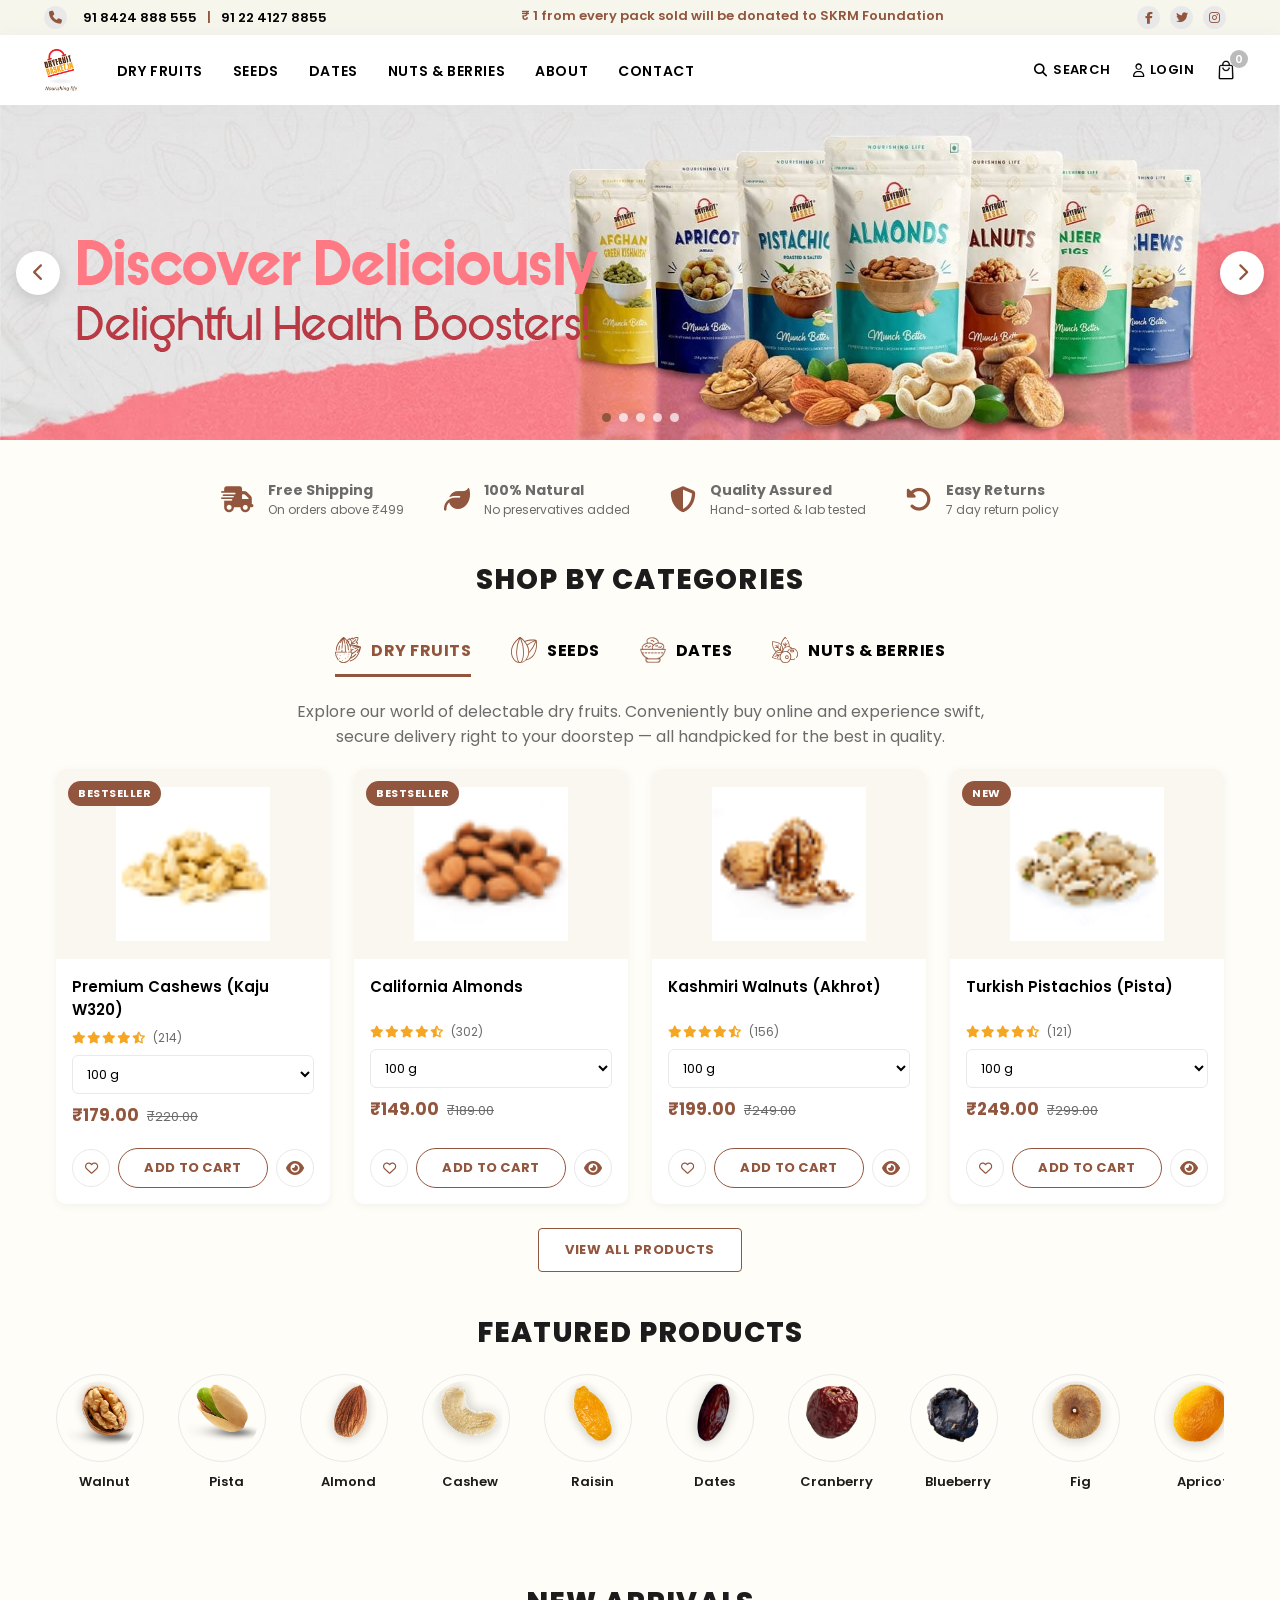
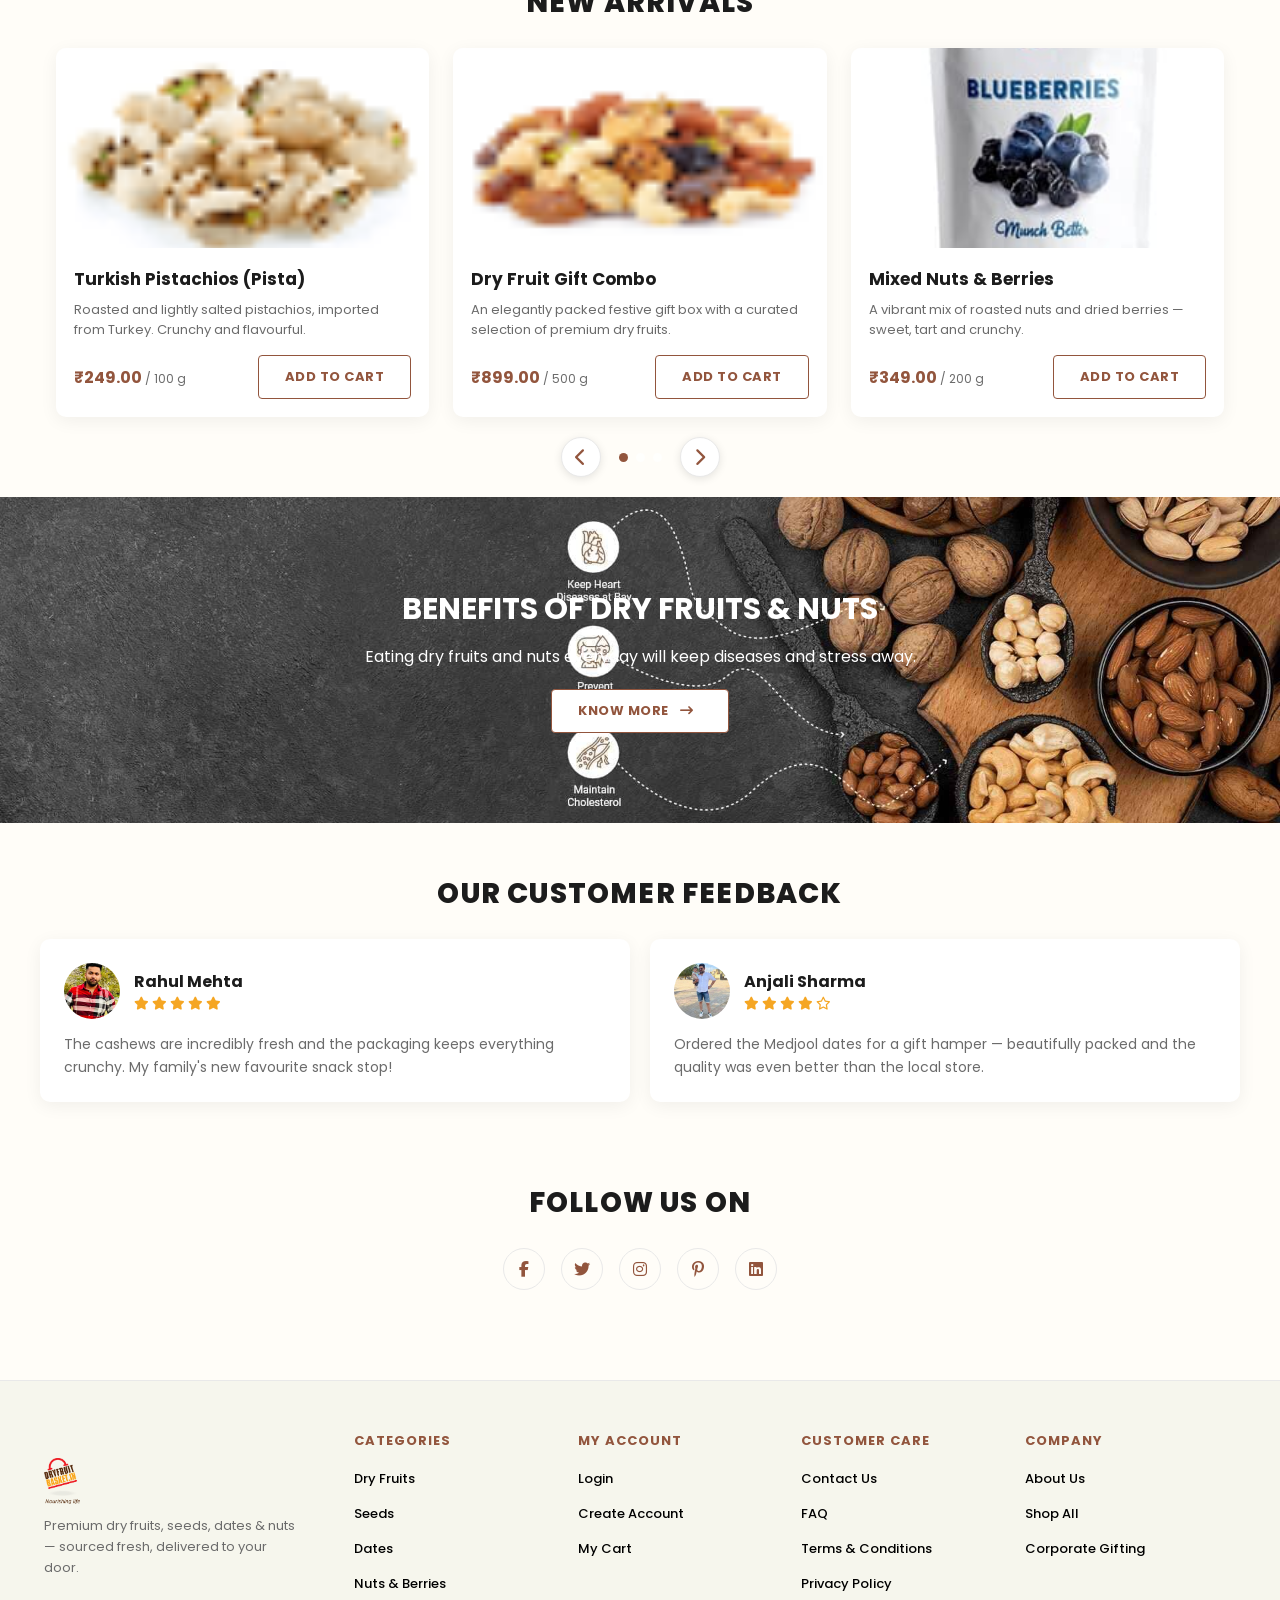
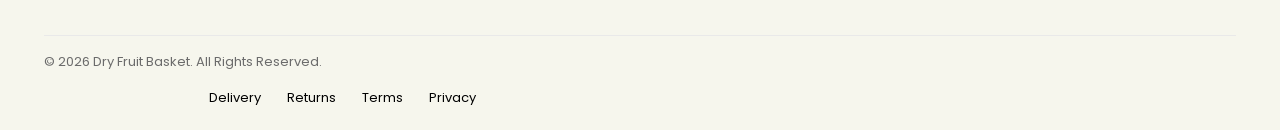
<file: dry-fruit-basket/index.html>
<!DOCTYPE html>
<html lang="en">

<head>
    <meta charset="UTF-8">
    <meta name="viewport" content="width=device-width, initial-scale=1.0">
    <title>Dry Fruit Basket | Premium Dry Fruits, Seeds, Dates &amp; Nuts Online</title>
    <meta name="description" content="Shop premium quality cashews, almonds, walnuts, dates, seeds and nuts online. Handpicked, fresh and delivered to your doorstep.">

    <link rel="preconnect" href="https://fonts.googleapis.com">
    <link rel="preconnect" href="https://fonts.gstatic.com">
    <link href="https://fonts.googleapis.com/css2?family=Poppins:ital,wght@0,300;0,400;0,500;0,600;0,700;0,800;1,400&display=swap" rel="stylesheet">
    <link rel="stylesheet" href="assets/css/grid.css">
    <link rel="stylesheet" href="https://cdnjs.cloudflare.com/ajax/libs/font-awesome/6.5.1/css/all.min.css">

    <link rel="stylesheet" href="assets/css/base.css">
    <link rel="stylesheet" href="assets/css/shop.css">
    <link rel="icon" type="image/svg+xml" href="assets/img/dry-fruits-logo.svg">
</head>

<body>
    <script>window.ROOT = "";</script>

    <header id="site-header"></header>

    <!-- Hero Banner -->
    <section>
        <div class="hero-carousel carousel-shell" data-carousel data-autoplay="true" data-interval="6000">
            <div class="carousel-slides">
                <div class="carousel-slide">
                    <img src="assets/img/slider1.jpg" alt="Premium dry fruits banner">
                    <div class="hero-caption"><img src="assets/img/banner-caption1.png" alt=""></div>
                </div>
                <div class="carousel-slide">
                    <img src="assets/img/slider2.jpg" alt="Fresh dates banner">
                    <div class="hero-caption"><img src="assets/img/banner-caption2.png" alt=""></div>
                </div>
                <div class="carousel-slide">
                    <img src="assets/img/slider3.jpg" alt="Seeds and nuts banner">
                    <div class="hero-caption"><img src="assets/img/banner-caption3.png" alt=""></div>
                </div>
                <div class="carousel-slide">
                    <img src="assets/img/slider4.jpg" alt="Nuts and berries banner">
                    <div class="hero-caption"><img src="assets/img/banner-caption4.png" alt=""></div>
                </div>
                <div class="carousel-slide">
                    <img src="assets/img/slider5.jpg" alt="Gift hampers banner">
                    <div class="hero-caption"><img src="assets/img/banner-caption5.png" alt=""></div>
                </div>
            </div>
            <button type="button" class="carousel-prev" aria-label="Previous slide"><i class="fa-solid fa-chevron-left"></i></button>
            <button type="button" class="carousel-next" aria-label="Next slide"><i class="fa-solid fa-chevron-right"></i></button>
            <div class="carousel-dots"></div>
        </div>
    </section>

    <!-- Trust badges -->
    <section class="container">
        <div class="trust-badges">
            <div class="trust-badge"><i class="fa-solid fa-truck-fast"></i><span><strong>Free Shipping</strong><span>On orders above ₹499</span></span></div>
            <div class="trust-badge"><i class="fa-solid fa-leaf"></i><span><strong>100% Natural</strong><span>No preservatives added</span></span></div>
            <div class="trust-badge"><i class="fa-solid fa-shield-halved"></i><span><strong>Quality Assured</strong><span>Hand-sorted &amp; lab tested</span></span></div>
            <div class="trust-badge"><i class="fa-solid fa-rotate-left"></i><span><strong>Easy Returns</strong><span>7 day return policy</span></span></div>
        </div>
    </section>

    <!-- Shop By Categories -->
    <section class="container" data-tabs>
        <div class="section-title"><h2>Shop By Categories</h2></div>
        <nav class="category-tabs-nav">
            <button type="button" data-tab="dry-fruits" class="active"><img src="assets/img/s1.svg" alt="">Dry Fruits</button>
            <button type="button" data-tab="seeds"><img src="assets/img/s2.svg" alt="">Seeds</button>
            <button type="button" data-tab="dates"><img src="assets/img/s3.svg" alt="">Dates</button>
            <button type="button" data-tab="nuts-berries"><img src="assets/img/s4.svg" alt="">Nuts &amp; Berries</button>
        </nav>

        <div data-tab-panel="dry-fruits" class="active">
            <p class="tab-intro">Explore our world of delectable dry fruits. Conveniently buy online and experience swift, secure delivery right to your doorstep — all handpicked for the best in quality.</p>
            <div class="product-grid js-product-grid"></div>
        </div>
        <div data-tab-panel="seeds">
            <p class="tab-intro">Nutrient-dense seeds to power up your smoothies, salads and everyday cooking.</p>
            <div class="product-grid js-product-grid"></div>
        </div>
        <div data-tab-panel="dates">
            <p class="tab-intro">Naturally sweet, farm-fresh dates sourced from Iran, Saudi Arabia and Madinah.</p>
            <div class="product-grid js-product-grid"></div>
        </div>
        <div data-tab-panel="nuts-berries">
            <p class="tab-intro">A colourful mix of roasted nuts and tangy dried berries for guilt-free snacking.</p>
            <div class="product-grid js-product-grid"></div>
        </div>

        <div class="text-center mt-4 mb-5">
            <a href="pages/shop.html" class="theme-btn">View All Products</a>
        </div>
    </section>

    <!-- Featured strip -->
    <section class="container">
        <div class="section-title"><h2>Featured Products</h2></div>
        <div class="featured-strip js-featured-strip"></div>
    </section>

    <!-- New Arrivals -->
    <section class="container mt-5">
        <div class="section-title"><h2>New Arrivals</h2></div>
        <div class="carousel-shell mt-4" data-carousel data-autoplay="true" data-interval="7000">
            <div class="carousel-slides js-new-arrivals-track"></div>
            <div class="carousel-controls">
                <button type="button" class="carousel-prev" aria-label="Previous"><i class="fa-solid fa-chevron-left"></i></button>
                <div class="carousel-dots"></div>
                <button type="button" class="carousel-next" aria-label="Next"><i class="fa-solid fa-chevron-right"></i></button>
            </div>
        </div>
    </section>

    <!-- Benefits banner -->
    <section class="bg-scroll">
        <div class="container">
            <div class="benefits-details">
                <h3>Benefits Of Dry Fruits &amp; Nuts</h3>
                <p>Eating dry fruits and nuts everyday will keep diseases and stress away.</p>
                <a href="pages/about.html" class="theme-btn btn-bg">Know More <i class="fa-solid fa-arrow-right-long px-2"></i></a>
            </div>
        </div>
    </section>

    <!-- Reviews -->
    <section class="review-section container">
        <div class="section-title"><h2>Our Customer Feedback</h2></div>
        <div class="review-grid mt-4">
            <div class="customer-bio">
                <div class="bio-inner">
                    <div class="customer-avtar"><img src="assets/img/user1.webp" alt="Rahul"></div>
                    <div class="customer-rating">
                        <span class="customer-name">Rahul Mehta</span>
                        <ul class="rating-ul d-flex"><li><i class="fa-solid fa-star"></i></li><li><i class="fa-solid fa-star"></i></li><li><i class="fa-solid fa-star"></i></li><li><i class="fa-solid fa-star"></i></li><li><i class="fa-solid fa-star"></i></li></ul>
                    </div>
                </div>
                <p class="customer-thought">The cashews are incredibly fresh and the packaging keeps everything crunchy. My family's new favourite snack stop!</p>
            </div>
            <div class="customer-bio">
                <div class="bio-inner">
                    <div class="customer-avtar"><img src="assets/img/user2.jpg" alt="Anjali"></div>
                    <div class="customer-rating">
                        <span class="customer-name">Anjali Sharma</span>
                        <ul class="rating-ul d-flex"><li><i class="fa-solid fa-star"></i></li><li><i class="fa-solid fa-star"></i></li><li><i class="fa-solid fa-star"></i></li><li><i class="fa-solid fa-star"></i></li><li><i class="fa-regular fa-star"></i></li></ul>
                    </div>
                </div>
                <p class="customer-thought">Ordered the Medjool dates for a gift hamper — beautifully packed and the quality was even better than the local store.</p>
            </div>
        </div>
    </section>

    <!-- Follow us -->
    <section class="follow-us-top container">
        <div class="section-title"><h2>Follow Us On</h2></div>
        <div class="follow-onSocial mt-4">
            <ul>
                <li title="Facebook"><a href="#"><i class="fab fa-facebook-f"></i></a></li>
                <li title="Twitter"><a href="#"><i class="fab fa-twitter"></i></a></li>
                <li title="Instagram"><a href="#"><i class="fab fa-instagram"></i></a></li>
                <li title="Pinterest"><a href="#"><i class="fa-brands fa-pinterest-p"></i></a></li>
                <li title="LinkedIn"><a href="#"><i class="fa-brands fa-linkedin"></i></a></li>
            </ul>
        </div>
    </section>

    <footer id="site-footer"></footer>

    <script src="assets/js/data/products.js"></script>
    <script src="assets/js/utils.js"></script>
    <script src="assets/js/cart.js"></script>
    <script src="assets/js/auth.js"></script>
    <script src="assets/js/search.js"></script>
    <script src="assets/js/carousel.js"></script>
    <script src="assets/js/product-card.js"></script>
    <script src="assets/js/components.js"></script>
    <script src="assets/js/main.js"></script>
    <script src="assets/js/pages/home.js"></script>
</body>

</html>
</file>
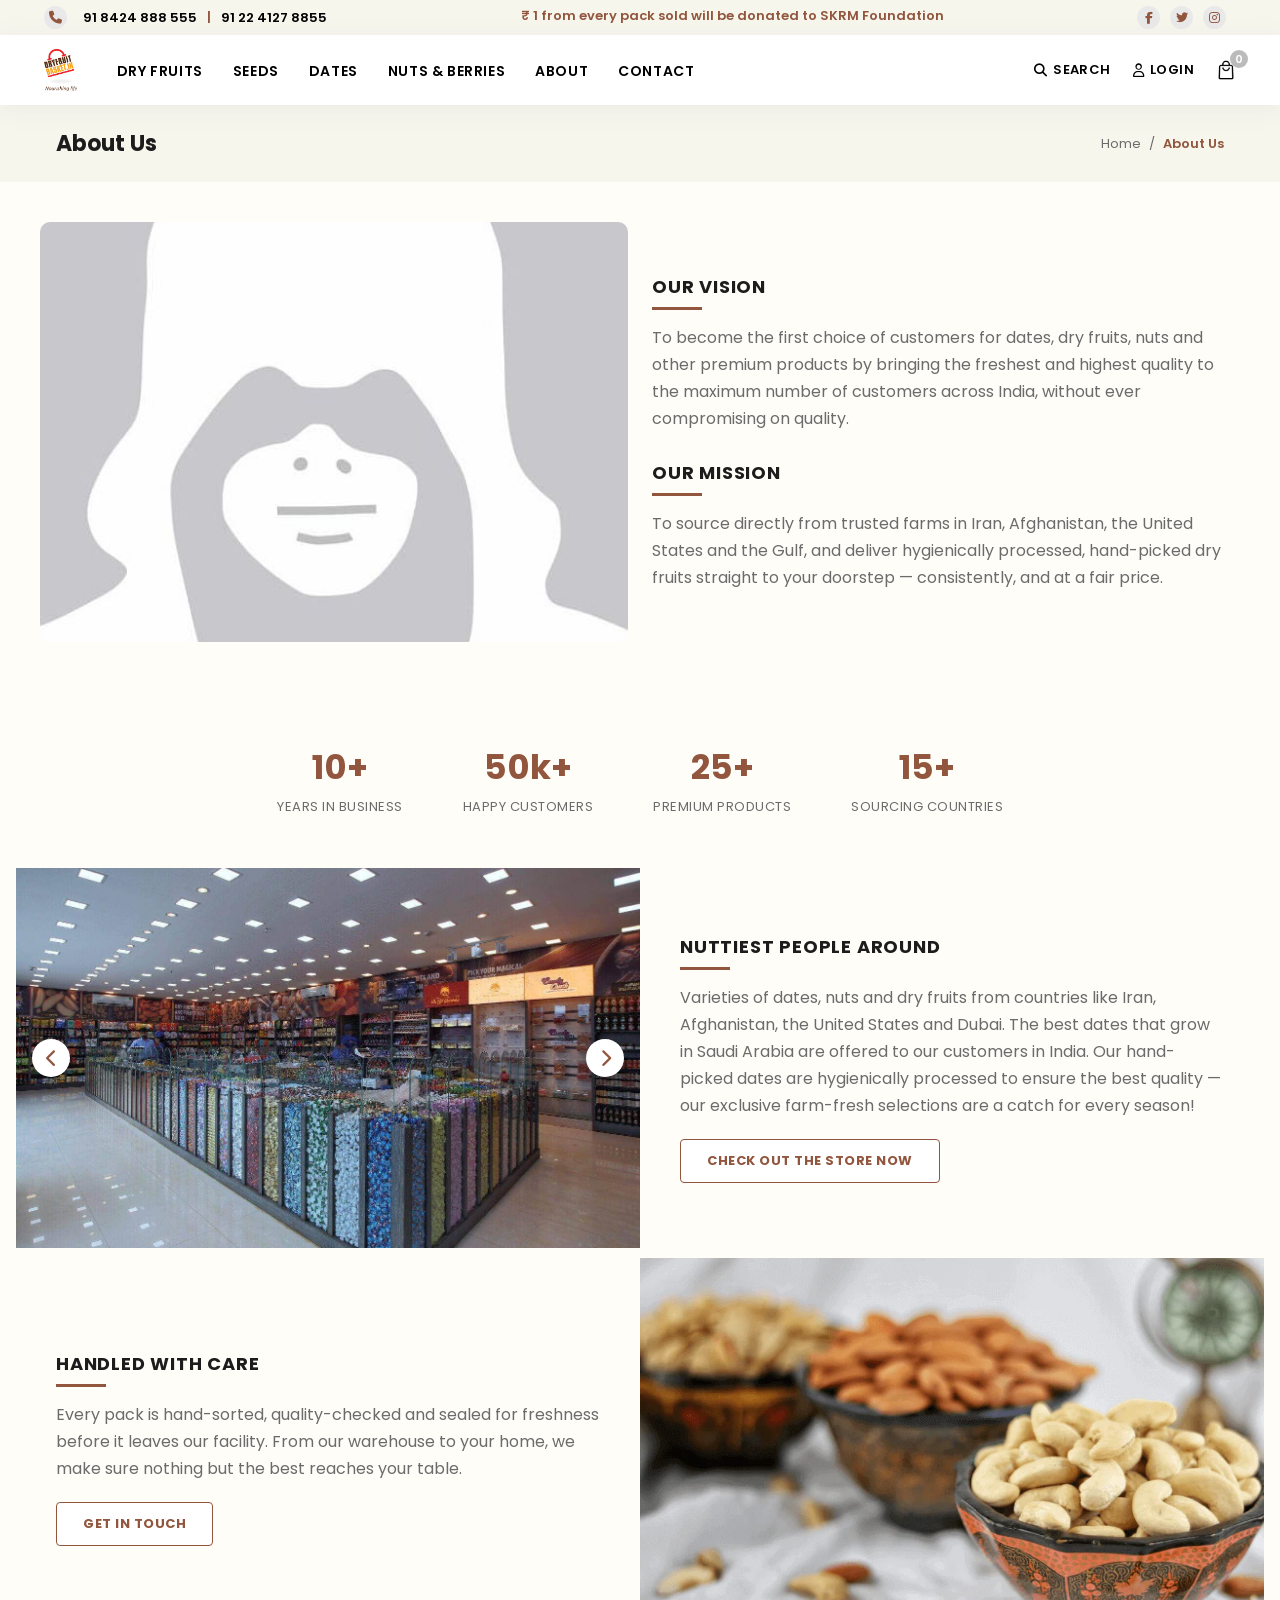
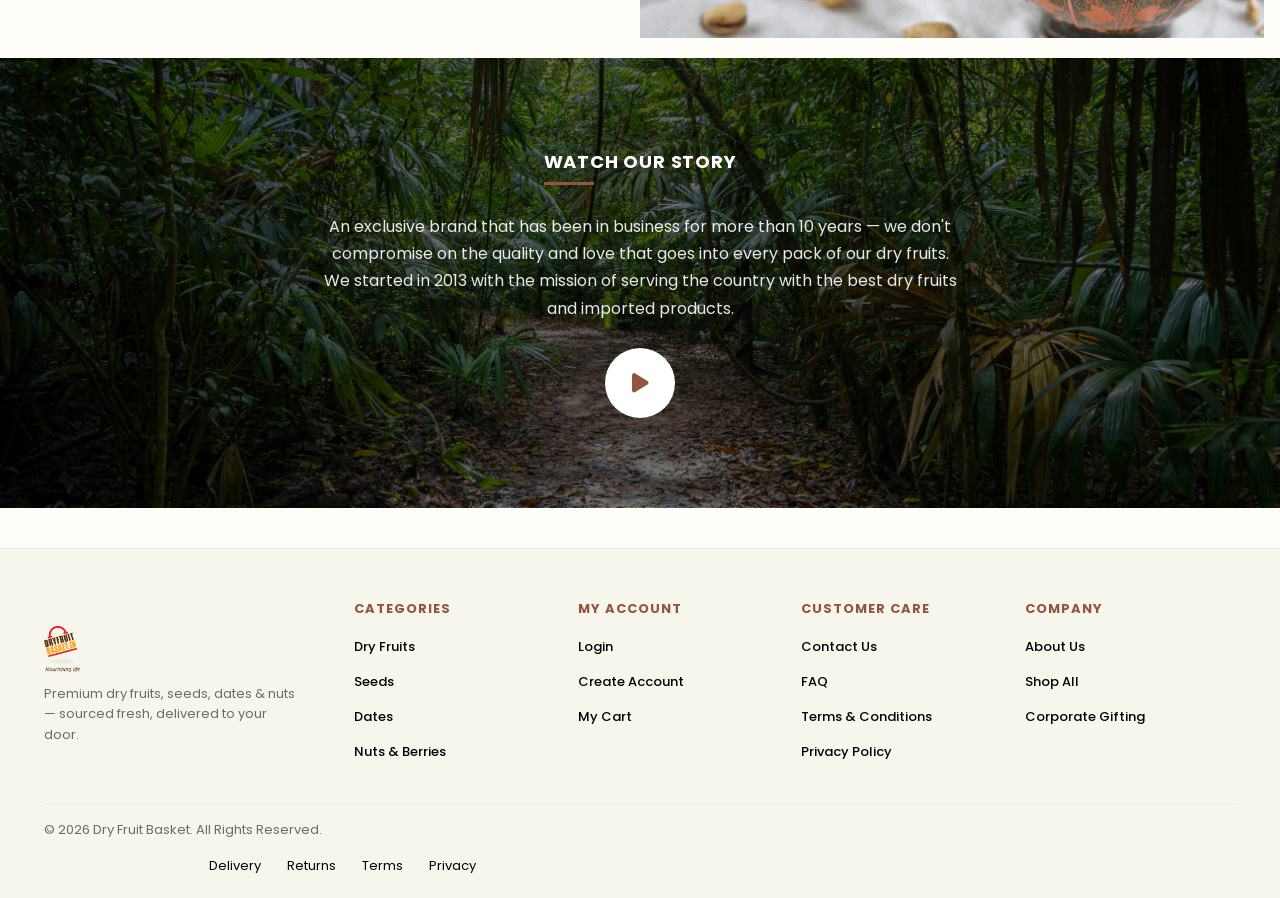
<file: dry-fruit-basket/pages/about.html>
<!DOCTYPE html>
<html lang="en">

<head>
    <meta charset="UTF-8">
    <meta name="viewport" content="width=device-width, initial-scale=1.0">
    <title>About Us | Dry Fruit Basket</title>

    <link rel="preconnect" href="https://fonts.googleapis.com">
    <link rel="preconnect" href="https://fonts.gstatic.com">
    <link href="https://fonts.googleapis.com/css2?family=Poppins:ital,wght@0,300;0,400;0,500;0,600;0,700;0,800;1,400&display=swap" rel="stylesheet">
    <link rel="stylesheet" href="../assets/css/grid.css">
    <link rel="stylesheet" href="https://cdnjs.cloudflare.com/ajax/libs/font-awesome/6.5.1/css/all.min.css">

    <link rel="stylesheet" href="../assets/css/base.css">
    <link rel="stylesheet" href="../assets/css/about.css">
    <link rel="icon" type="image/svg+xml" href="../assets/img/dry-fruits-logo.svg">
</head>

<body>
    <script>window.ROOT = "../";</script>

    <header id="site-header"></header>

    <section class="breadcrumb-section">
        <div class="container d-flex align-items-center justify-content-between flex-wrap">
            <div class="breadcrumb-title"><h1>About Us</h1></div>
            <ul class="breadcrumb">
                <li><a href="../index.html">Home</a></li>
                <li class="active">About Us</li>
            </ul>
        </div>
    </section>

    <section class="profile-section container">
        <div class="row align-items-center">
            <div class="col-lg-6 col-md-12 profile-dp">
                <img src="../assets/img/dp.jpeg" alt="Our founder">
            </div>
            <div class="col-lg-6 col-md-12">
                <div class="profile-bio">
                    <div>
                        <h4 class="title-underline">Our Vision</h4>
                        <p>To become the first choice of customers for dates, dry fruits, nuts and other premium
                            products by bringing the freshest and highest quality to the maximum number of
                            customers across India, without ever compromising on quality.</p>
                    </div>
                    <div>
                        <h4 class="title-underline">Our Mission</h4>
                        <p>To source directly from trusted farms in Iran, Afghanistan, the United States and the
                            Gulf, and deliver hygienically processed, hand-picked dry fruits straight to your
                            doorstep — consistently, and at a fair price.</p>
                    </div>
                </div>
            </div>
        </div>
    </section>

    <section class="container">
        <div class="stats-row">
            <div><strong>10+</strong><span>Years in business</span></div>
            <div><strong>50k+</strong><span>Happy customers</span></div>
            <div><strong>25+</strong><span>Premium products</span></div>
            <div><strong>15+</strong><span>Sourcing countries</span></div>
        </div>
    </section>

    <section>
        <div class="container-fluid">
            <div class="about-profile-row">
                <div class="about-profile-media carousel-shell" data-carousel data-autoplay="true" data-interval="4500">
                    <div class="carousel-slides">
                        <img src="../assets/img/about-top-1.jpg" alt="">
                        <img src="../assets/img/about-top-2.jpg" alt="">
                        <img src="../assets/img/about-top-3.jpg" alt="">
                        <img src="../assets/img/about-top-4.jpg" alt="">
                        <img src="../assets/img/about-top-5.jpg" alt="">
                    </div>
                    <button type="button" class="carousel-prev" aria-label="Previous"><i class="fa-solid fa-chevron-left"></i></button>
                    <button type="button" class="carousel-next" aria-label="Next"><i class="fa-solid fa-chevron-right"></i></button>
                </div>
                <div class="profile-content">
                    <h4 class="title-underline">Nuttiest People Around</h4>
                    <p>Varieties of dates, nuts and dry fruits from countries like Iran, Afghanistan, the United
                        States and Dubai. The best dates that grow in Saudi Arabia are offered to our customers in
                        India. Our hand-picked dates are hygienically processed to ensure the best quality — our
                        exclusive farm-fresh selections are a catch for every season!</p>
                    <a href="shop.html" class="theme-btn">Check Out The Store Now</a>
                </div>
            </div>

            <div class="about-profile-row reverse">
                <div class="about-profile-media">
                    <img src="../assets/img/about-bottom.webp" alt="Our packing facility">
                </div>
                <div class="profile-content">
                    <h4 class="title-underline">Handled With Care</h4>
                    <p>Every pack is hand-sorted, quality-checked and sealed for freshness before it leaves our
                        facility. From our warehouse to your home, we make sure nothing but the best reaches your
                        table.</p>
                    <a href="contact.html" class="theme-btn">Get In Touch</a>
                </div>
            </div>
        </div>
    </section>

    <section>
        <div class="video-section">
            <div class="video-content">
                <h4 class="title-underline">Watch Our Story</h4>
                <p>An exclusive brand that has been in business for more than 10 years — we don't compromise on
                    the quality and love that goes into every pack of our dry fruits. We started in 2013 with the
                    mission of serving the country with the best dry fruits and imported products.</p>
                <div class="play-icon"><i class="fa fa-play"></i></div>
            </div>
        </div>
    </section>

    <footer id="site-footer"></footer>

    <script src="../assets/js/data/products.js"></script>
    <script src="../assets/js/utils.js"></script>
    <script src="../assets/js/cart.js"></script>
    <script src="../assets/js/auth.js"></script>
    <script src="../assets/js/search.js"></script>
    <script src="../assets/js/carousel.js"></script>
    <script src="../assets/js/product-card.js"></script>
    <script src="../assets/js/components.js"></script>
    <script src="../assets/js/main.js"></script>
</body>

</html>
</file>
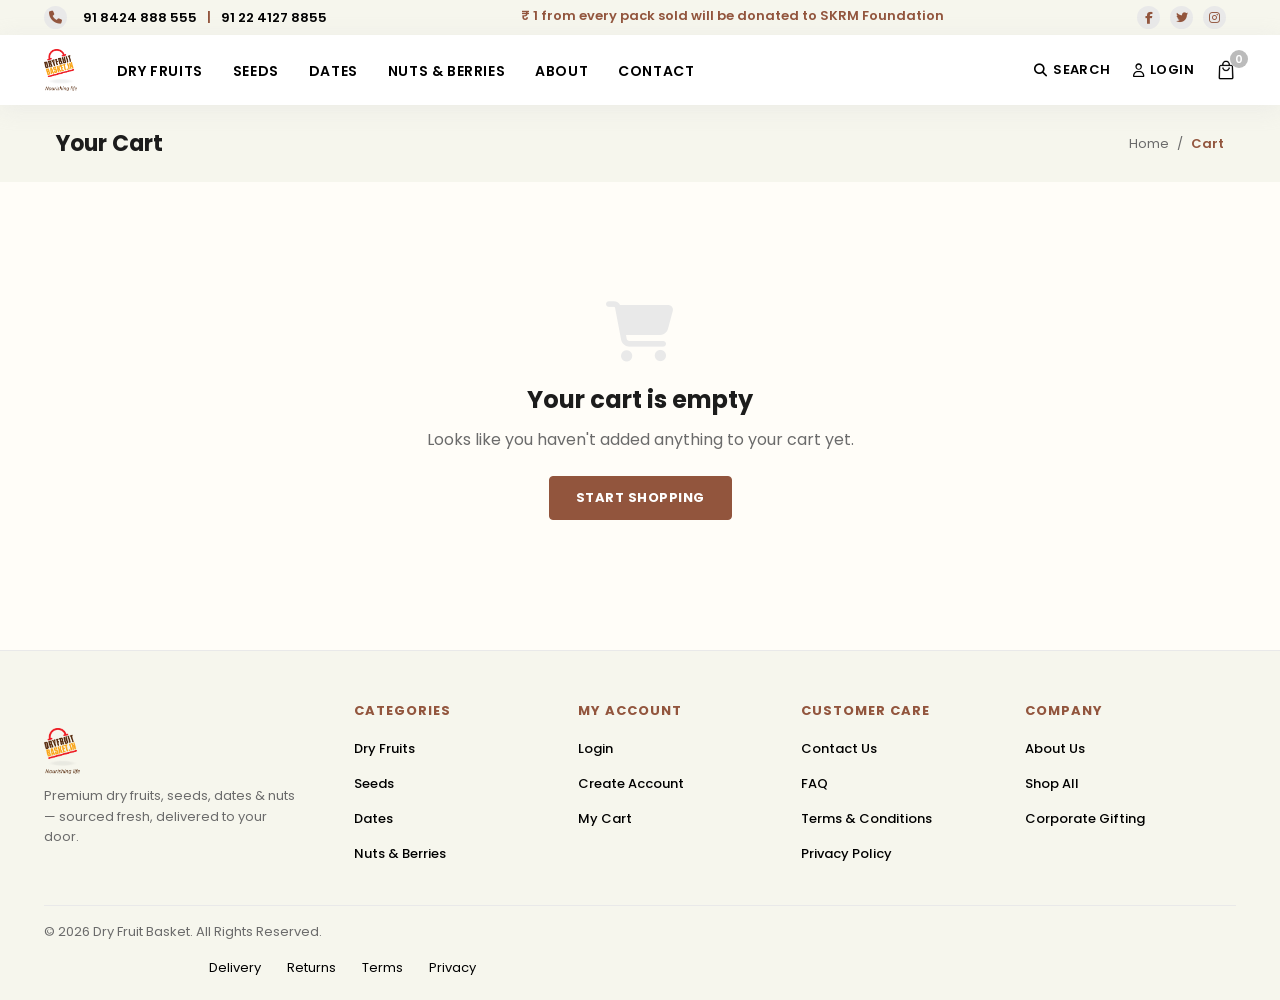
<file: dry-fruit-basket/pages/cart.html>
<!DOCTYPE html>
<html lang="en">

<head>
    <meta charset="UTF-8">
    <meta name="viewport" content="width=device-width, initial-scale=1.0">
    <title>Your Cart | Dry Fruit Basket</title>

    <link rel="preconnect" href="https://fonts.googleapis.com">
    <link rel="preconnect" href="https://fonts.gstatic.com">
    <link href="https://fonts.googleapis.com/css2?family=Poppins:ital,wght@0,300;0,400;0,500;0,600;0,700;0,800;1,400&display=swap" rel="stylesheet">
    <link rel="stylesheet" href="../assets/css/grid.css">
    <link rel="stylesheet" href="https://cdnjs.cloudflare.com/ajax/libs/font-awesome/6.5.1/css/all.min.css">

    <link rel="stylesheet" href="../assets/css/base.css">
    <link rel="stylesheet" href="../assets/css/cart.css">
    <link rel="icon" type="image/svg+xml" href="../assets/img/dry-fruits-logo.svg">
</head>

<body>
    <script>window.ROOT = "../";</script>

    <header id="site-header"></header>

    <section class="breadcrumb-section">
        <div class="container d-flex align-items-center justify-content-between flex-wrap">
            <div class="breadcrumb-title"><h1>Your Cart</h1></div>
            <ul class="breadcrumb">
                <li><a href="../index.html">Home</a></li>
                <li class="active">Cart</li>
            </ul>
        </div>
    </section>

    <section class="container">

        <div class="cart-empty js-cart-empty">
            <i class="fa-solid fa-cart-shopping"></i>
            <h2>Your cart is empty</h2>
            <p>Looks like you haven't added anything to your cart yet.</p>
            <a href="shop.html" class="theme-btn theme-btn-solid">Start Shopping</a>
        </div>

        <div class="cart-success js-cart-success" hidden>
            <i class="fa-solid fa-circle-check"></i>
            <h2>Order placed successfully!</h2>
            <p>Order ID: <span class="order-id js-order-id"></span></p>
            <p>Total paid: <strong class="js-order-total"></strong></p>
            <p>A confirmation has been sent to <span class="js-order-email"></span>.</p>
            <a href="shop.html" class="theme-btn theme-btn-solid">Continue Shopping</a>
        </div>

        <div class="cart-layout js-cart-content" hidden>
            <div class="cart-panel">
                <div class="cart-panel-head">
                    <h2><span class="js-cart-item-count">0</span> item(s) in your cart</h2>
                    <button type="button" class="js-clear-cart-btn">Clear Cart</button>
                </div>
                <div class="js-cart-lines"></div>
            </div>

            <div class="cart-summary">
                <h2>Order Summary</h2>
                <div class="cart-summary-row"><span>Subtotal</span><span class="js-cart-subtotal">₹0.00</span></div>
                <div class="cart-summary-row"><span>Shipping</span><span class="js-cart-shipping">FREE</span></div>
                <div class="cart-summary-row total"><span>Total</span><span class="js-cart-total">₹0.00</span></div>
                <p class="shipping-note js-shipping-note"></p>
                <button type="button" class="theme-btn theme-btn-solid js-checkout-btn">Proceed to Checkout</button>
            </div>
        </div>

    </section>

    <footer id="site-footer"></footer>

    <script src="../assets/js/data/products.js"></script>
    <script src="../assets/js/utils.js"></script>
    <script src="../assets/js/cart.js"></script>
    <script src="../assets/js/auth.js"></script>
    <script src="../assets/js/search.js"></script>
    <script src="../assets/js/carousel.js"></script>
    <script src="../assets/js/product-card.js"></script>
    <script src="../assets/js/components.js"></script>
    <script src="../assets/js/main.js"></script>
    <script src="../assets/js/pages/cart-page.js"></script>
</body>

</html>
</file>
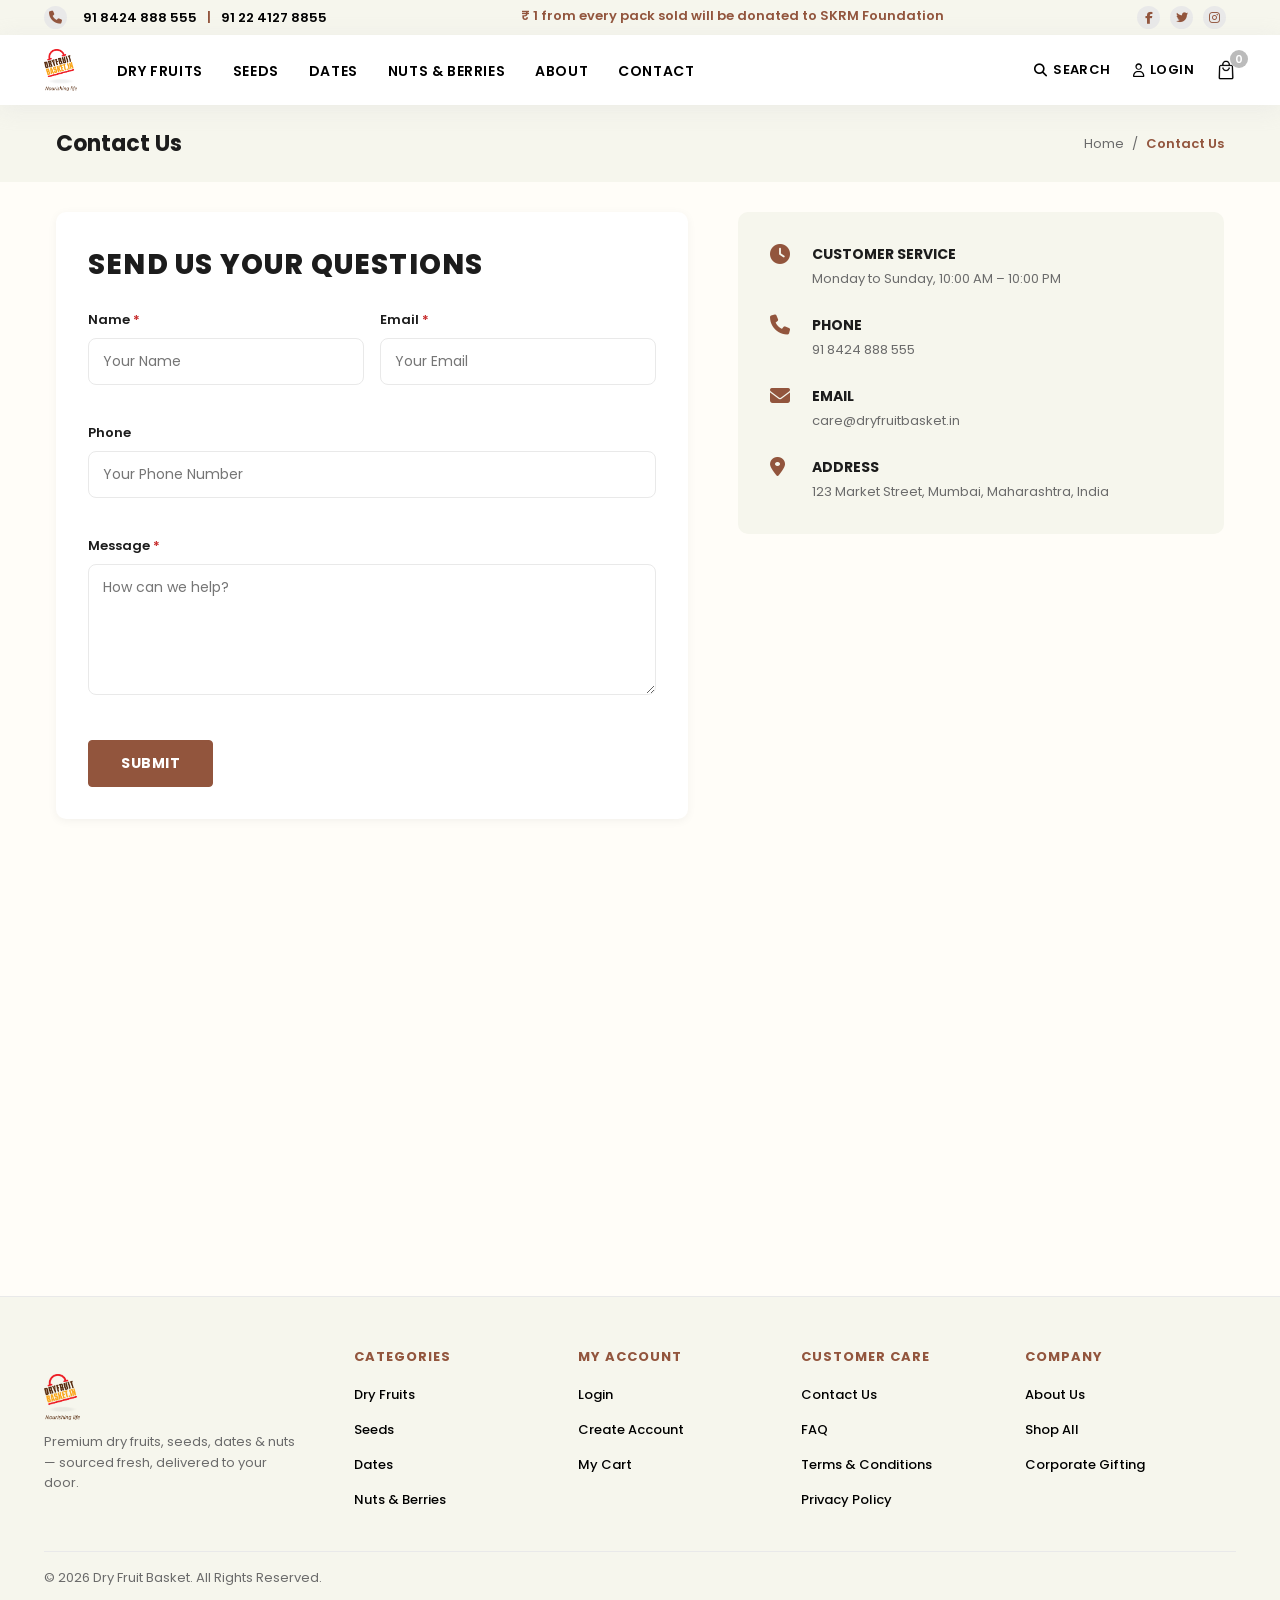
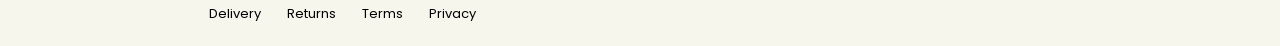
<file: dry-fruit-basket/pages/contact.html>
<!DOCTYPE html>
<html lang="en">

<head>
    <meta charset="UTF-8">
    <meta name="viewport" content="width=device-width, initial-scale=1.0">
    <title>Contact Us | Dry Fruit Basket</title>

    <link rel="preconnect" href="https://fonts.googleapis.com">
    <link rel="preconnect" href="https://fonts.gstatic.com">
    <link href="https://fonts.googleapis.com/css2?family=Poppins:ital,wght@0,300;0,400;0,500;0,600;0,700;0,800;1,400&display=swap" rel="stylesheet">
    <link rel="stylesheet" href="../assets/css/grid.css">
    <link rel="stylesheet" href="https://cdnjs.cloudflare.com/ajax/libs/font-awesome/6.5.1/css/all.min.css">

    <link rel="stylesheet" href="../assets/css/base.css">
    <link rel="stylesheet" href="../assets/css/auth.css">
    <link rel="icon" type="image/svg+xml" href="../assets/img/dry-fruits-logo.svg">
</head>

<body>
    <script>window.ROOT = "../";</script>

    <header id="site-header"></header>

    <section class="breadcrumb-section">
        <div class="container d-flex align-items-center justify-content-between flex-wrap">
            <div class="breadcrumb-title"><h1>Contact Us</h1></div>
            <ul class="breadcrumb">
                <li><a href="../index.html">Home</a></li>
                <li class="active">Contact Us</li>
            </ul>
        </div>
    </section>

    <section class="container contact-layout">
        <div class="contact-form-card">
            <div class="section-title" style="text-align:left; margin-bottom:24px;"><h2 style="text-align:left;">Send Us Your Questions</h2></div>

            <div class="contact-success js-contact-success" hidden>
                <i class="fa-solid fa-circle-check"></i>
                <h2>Message Sent!</h2>
                <p>Thanks for reaching out — our team will get back to you within 24 hours.</p>
            </div>

            <form id="contact-form" novalidate>
                <div class="contact-form-row">
                    <div class="form-group">
                        <label for="contact-name">Name <span class="required">*</span></label>
                        <input type="text" id="contact-name" class="form-control" placeholder="Your Name">
                        <span class="field-error"></span>
                    </div>
                    <div class="form-group">
                        <label for="contact-email">Email <span class="required">*</span></label>
                        <input type="email" id="contact-email" class="form-control" placeholder="Your Email">
                        <span class="field-error"></span>
                    </div>
                </div>
                <div class="form-group">
                    <label for="contact-phone">Phone</label>
                    <input type="tel" id="contact-phone" class="form-control" placeholder="Your Phone Number">
                    <span class="field-error"></span>
                </div>
                <div class="form-group">
                    <label for="contact-message">Message <span class="required">*</span></label>
                    <textarea id="contact-message" class="form-control" rows="5" placeholder="How can we help?"></textarea>
                    <span class="field-error"></span>
                </div>
                <button type="submit" class="theme-btn theme-btn-solid auth-submit" style="width:auto; padding:12px 32px;">Submit</button>
            </form>
        </div>

        <div class="contact-info-card">
            <div class="contact-info-item">
                <i class="fa-solid fa-clock"></i>
                <div><h3>Customer Service</h3><p>Monday to Sunday, 10:00 AM – 10:00 PM</p></div>
            </div>
            <div class="contact-info-item">
                <i class="fa-solid fa-phone"></i>
                <div><h3>Phone</h3><p><a href="tel:918424888555">91 8424 888 555</a></p></div>
            </div>
            <div class="contact-info-item">
                <i class="fa-solid fa-envelope"></i>
                <div><h3>Email</h3><p><a href="mailto:care@dryfruitbasket.in">care@dryfruitbasket.in</a></p></div>
            </div>
            <div class="contact-info-item">
                <i class="fa-solid fa-location-dot"></i>
                <div><h3>Address</h3><p>123 Market Street, Mumbai, Maharashtra, India</p></div>
            </div>
        </div>
    </section>

    <div class="container-fluid p-0">
        <iframe
            title="Store location"
            src="https://www.google.com/maps/embed?pb=!1m18!1m12!1m3!1d241316.6959579296!2d72.7410992!3d19.082502!2m3!1f0!2f0!3f0!3m2!1i1024!2i768!4f13.1!3m3!1m2!1s0x3be7c6306644edc1%3A0x5da4ed8f8d648c69!2sMumbai%2C%20Maharashtra!5e0!3m2!1sen!2sin!4v1707221628797!5m2!1sen!2sin"
            width="100%" height="380" style="border:0;" allowfullscreen="" loading="lazy"
            referrerpolicy="no-referrer-when-downgrade">
        </iframe>
    </div>

    <footer id="site-footer"></footer>

    <script src="../assets/js/data/products.js"></script>
    <script src="../assets/js/utils.js"></script>
    <script src="../assets/js/cart.js"></script>
    <script src="../assets/js/auth.js"></script>
    <script src="../assets/js/search.js"></script>
    <script src="../assets/js/carousel.js"></script>
    <script src="../assets/js/product-card.js"></script>
    <script src="../assets/js/components.js"></script>
    <script src="../assets/js/main.js"></script>
    <script src="../assets/js/pages/contact.js"></script>
</body>

</html>
</file>
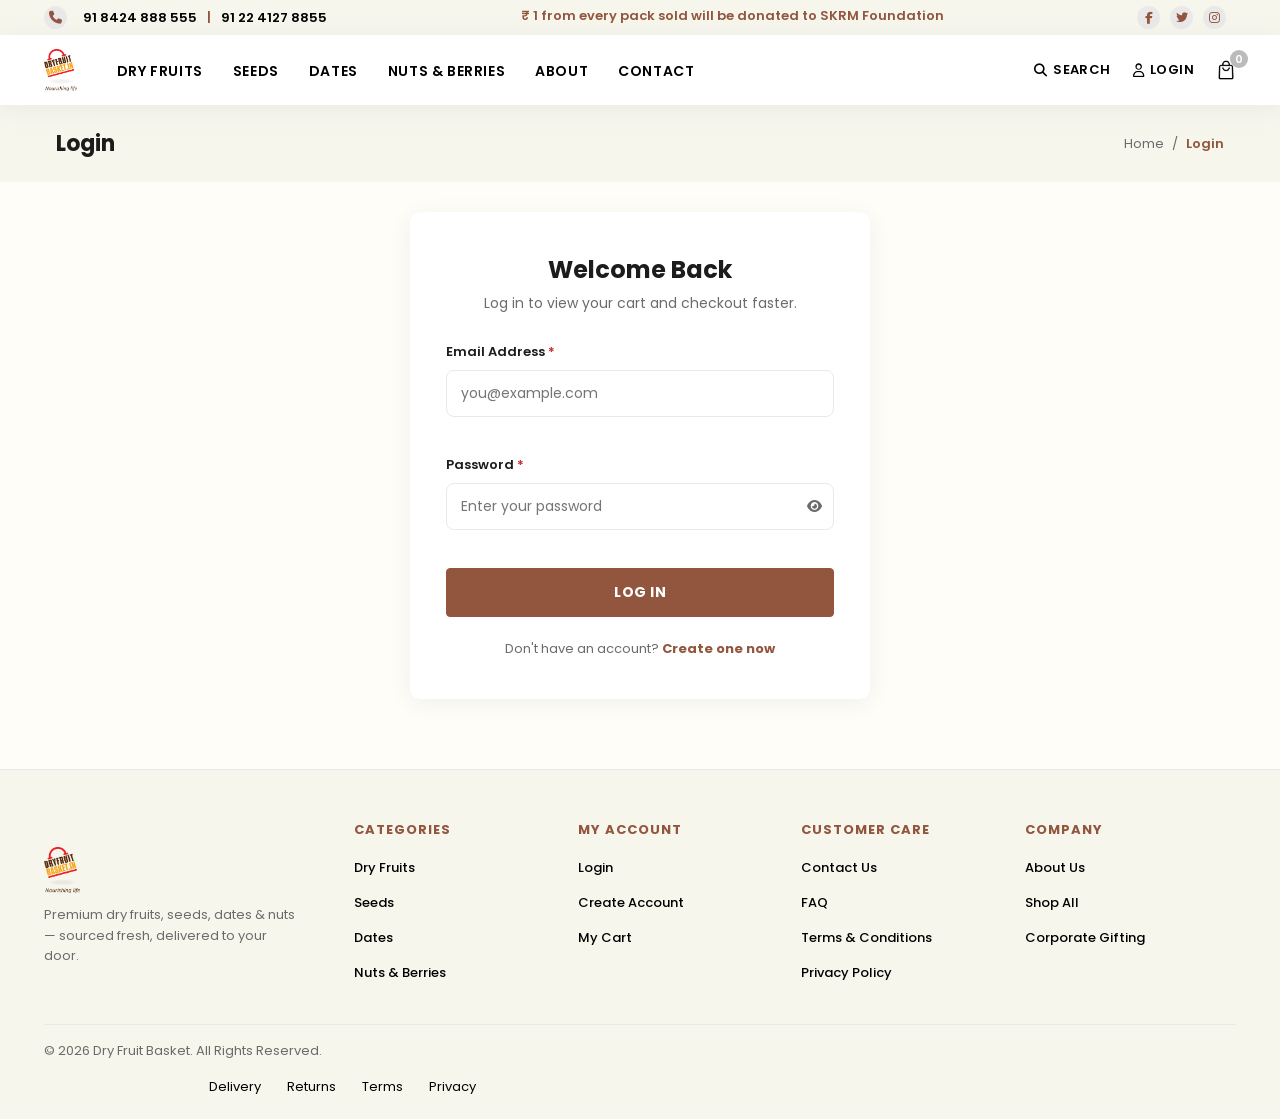
<file: dry-fruit-basket/pages/login.html>
<!DOCTYPE html>
<html lang="en">

<head>
    <meta charset="UTF-8">
    <meta name="viewport" content="width=device-width, initial-scale=1.0">
    <title>Login | Dry Fruit Basket</title>

    <link rel="preconnect" href="https://fonts.googleapis.com">
    <link rel="preconnect" href="https://fonts.gstatic.com">
    <link href="https://fonts.googleapis.com/css2?family=Poppins:ital,wght@0,300;0,400;0,500;0,600;0,700;0,800;1,400&display=swap" rel="stylesheet">
    <link rel="stylesheet" href="../assets/css/grid.css">
    <link rel="stylesheet" href="https://cdnjs.cloudflare.com/ajax/libs/font-awesome/6.5.1/css/all.min.css">

    <link rel="stylesheet" href="../assets/css/base.css">
    <link rel="stylesheet" href="../assets/css/auth.css">
    <link rel="icon" type="image/svg+xml" href="../assets/img/dry-fruits-logo.svg">
</head>

<body>
    <script>window.ROOT = "../";</script>

    <header id="site-header"></header>

    <section class="breadcrumb-section">
        <div class="container d-flex align-items-center justify-content-between flex-wrap">
            <div class="breadcrumb-title"><h1>Login</h1></div>
            <ul class="breadcrumb">
                <li><a href="../index.html">Home</a></li>
                <li class="active">Login</li>
            </ul>
        </div>
    </section>

    <section class="container">
        <div class="auth-wrap">
            <h1>Welcome Back</h1>
            <p class="auth-subtitle">Log in to view your cart and checkout faster.</p>

            <div class="form-error-banner js-form-error" hidden></div>

            <form id="login-form" novalidate>
                <div class="form-group">
                    <label for="login-email">Email Address <span class="required">*</span></label>
                    <input type="email" id="login-email" class="form-control" placeholder="you@example.com" required autocomplete="email">
                    <span class="field-error"></span>
                </div>

                <div class="form-group">
                    <label for="login-password">Password <span class="required">*</span></label>
                    <div class="password-field">
                        <input type="password" id="login-password" class="form-control" placeholder="Enter your password" required autocomplete="current-password">
                        <button type="button" class="js-toggle-password" tabindex="-1" aria-label="Show password"><i class="fa-solid fa-eye"></i></button>
                    </div>
                    <span class="field-error"></span>
                </div>

                <button type="submit" class="theme-btn theme-btn-solid auth-submit">Log In</button>
            </form>

            <p class="auth-switch">Don't have an account? <a href="signup.html">Create one now</a></p>
        </div>
    </section>

    <footer id="site-footer"></footer>

    <script src="../assets/js/data/products.js"></script>
    <script src="../assets/js/utils.js"></script>
    <script src="../assets/js/cart.js"></script>
    <script src="../assets/js/auth.js"></script>
    <script src="../assets/js/search.js"></script>
    <script src="../assets/js/carousel.js"></script>
    <script src="../assets/js/product-card.js"></script>
    <script src="../assets/js/components.js"></script>
    <script src="../assets/js/main.js"></script>
    <script src="../assets/js/pages/login.js"></script>
</body>

</html>
</file>
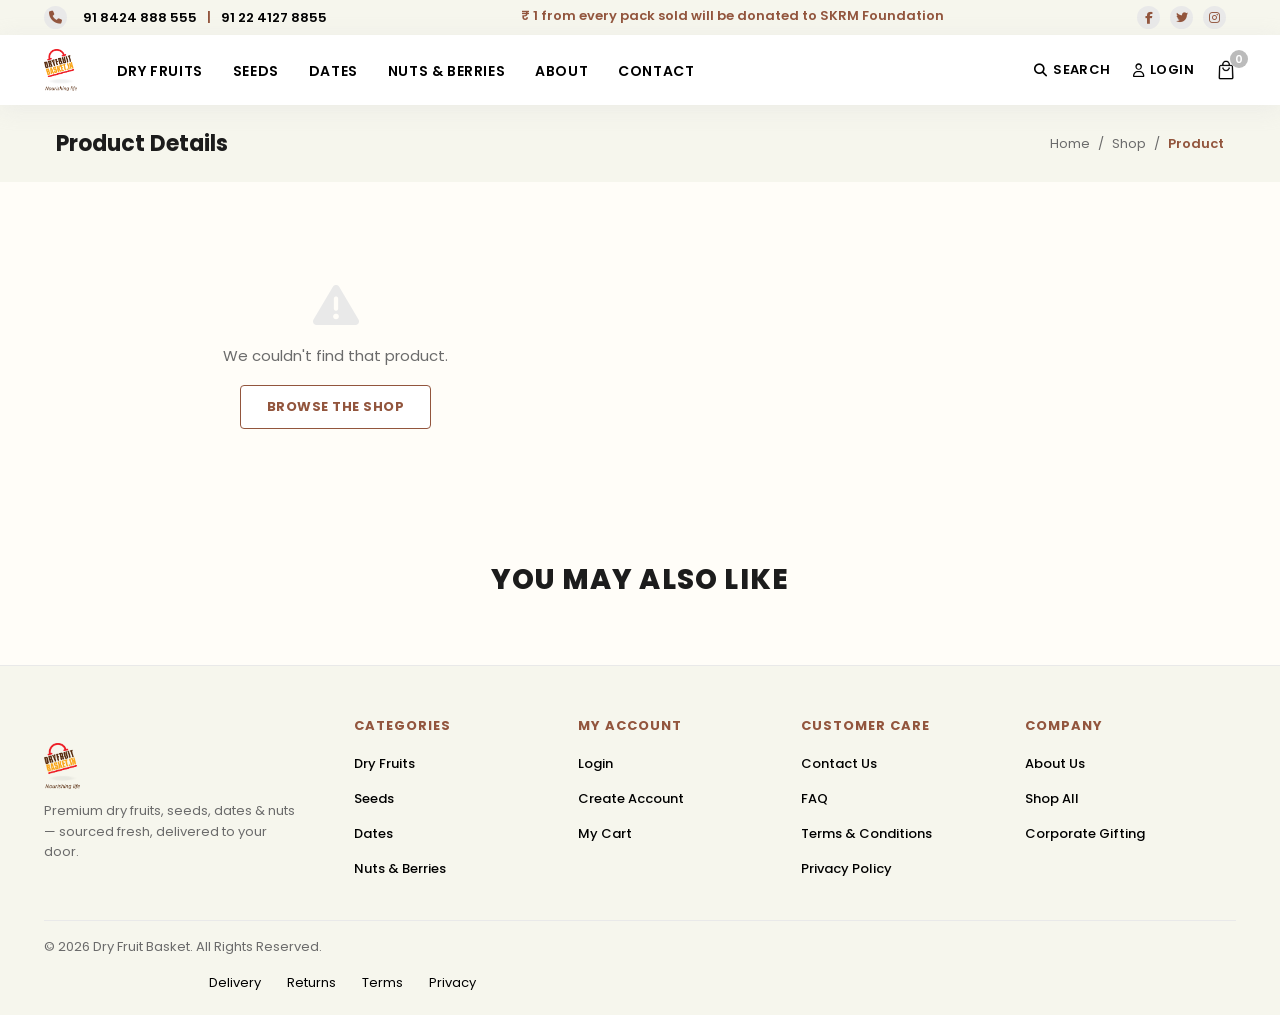
<file: dry-fruit-basket/pages/product.html>
<!DOCTYPE html>
<html lang="en">

<head>
    <meta charset="UTF-8">
    <meta name="viewport" content="width=device-width, initial-scale=1.0">
    <title>Product | Dry Fruit Basket</title>

    <link rel="preconnect" href="https://fonts.googleapis.com">
    <link rel="preconnect" href="https://fonts.gstatic.com">
    <link href="https://fonts.googleapis.com/css2?family=Poppins:ital,wght@0,300;0,400;0,500;0,600;0,700;0,800;1,400&display=swap" rel="stylesheet">
    <link rel="stylesheet" href="../assets/css/grid.css">
    <link rel="stylesheet" href="https://cdnjs.cloudflare.com/ajax/libs/font-awesome/6.5.1/css/all.min.css">

    <link rel="stylesheet" href="../assets/css/base.css">
    <link rel="stylesheet" href="../assets/css/shop.css">
    <link rel="icon" type="image/svg+xml" href="../assets/img/dry-fruits-logo.svg">
</head>

<body>
    <script>window.ROOT = "../";</script>

    <header id="site-header"></header>

    <section class="breadcrumb-section">
        <div class="container d-flex align-items-center justify-content-between flex-wrap">
            <div class="breadcrumb-title"><h1>Product Details</h1></div>
            <ul class="breadcrumb">
                <li><a href="../index.html">Home</a></li>
                <li><a href="shop.html">Shop</a></li>
                <li class="active js-breadcrumb-current">Product</li>
            </ul>
        </div>
    </section>

    <section class="container">
        <div class="product-detail js-product-detail"></div>

        <div class="related-products">
            <div class="section-title"><h2>You May Also Like</h2></div>
            <div class="product-grid js-related-grid mt-4"></div>
        </div>
    </section>

    <footer id="site-footer"></footer>

    <script src="../assets/js/data/products.js"></script>
    <script src="../assets/js/utils.js"></script>
    <script src="../assets/js/cart.js"></script>
    <script src="../assets/js/auth.js"></script>
    <script src="../assets/js/search.js"></script>
    <script src="../assets/js/carousel.js"></script>
    <script src="../assets/js/product-card.js"></script>
    <script src="../assets/js/components.js"></script>
    <script src="../assets/js/main.js"></script>
    <script src="../assets/js/pages/product.js"></script>
</body>

</html>
</file>
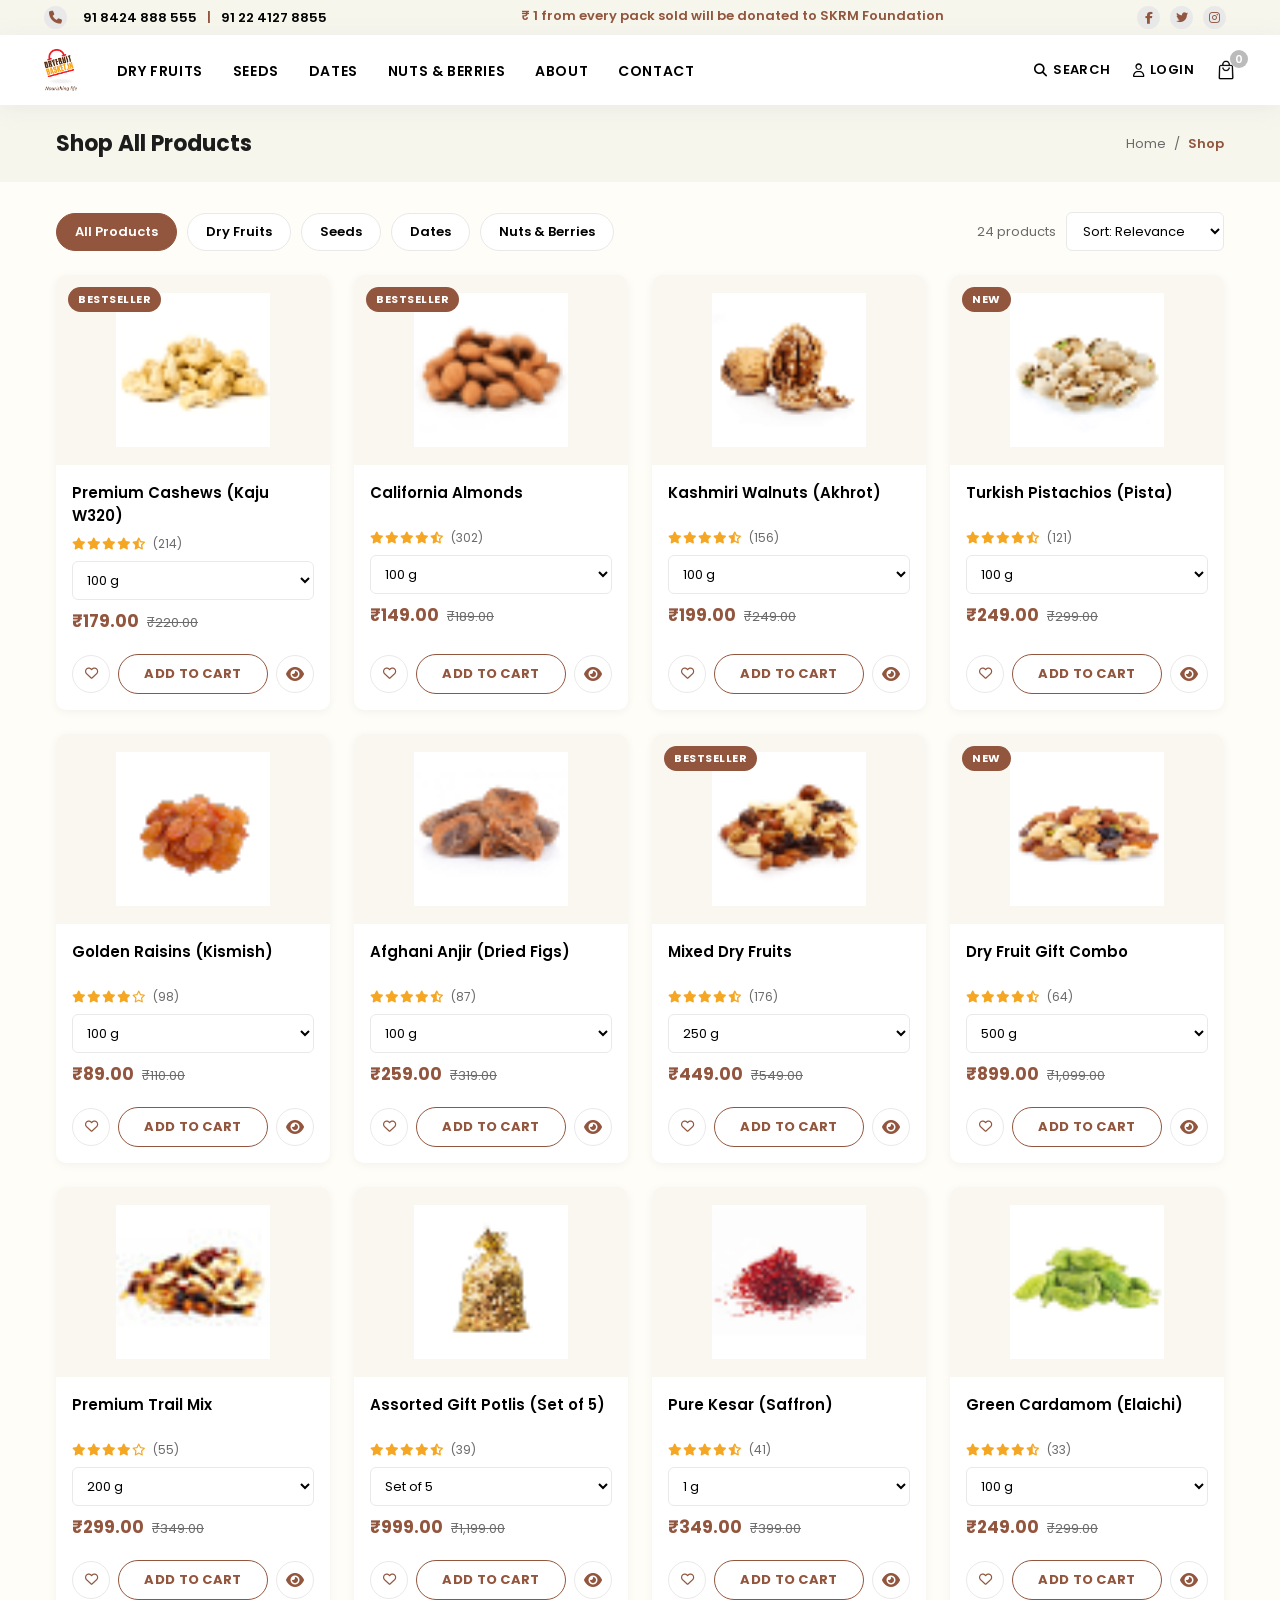
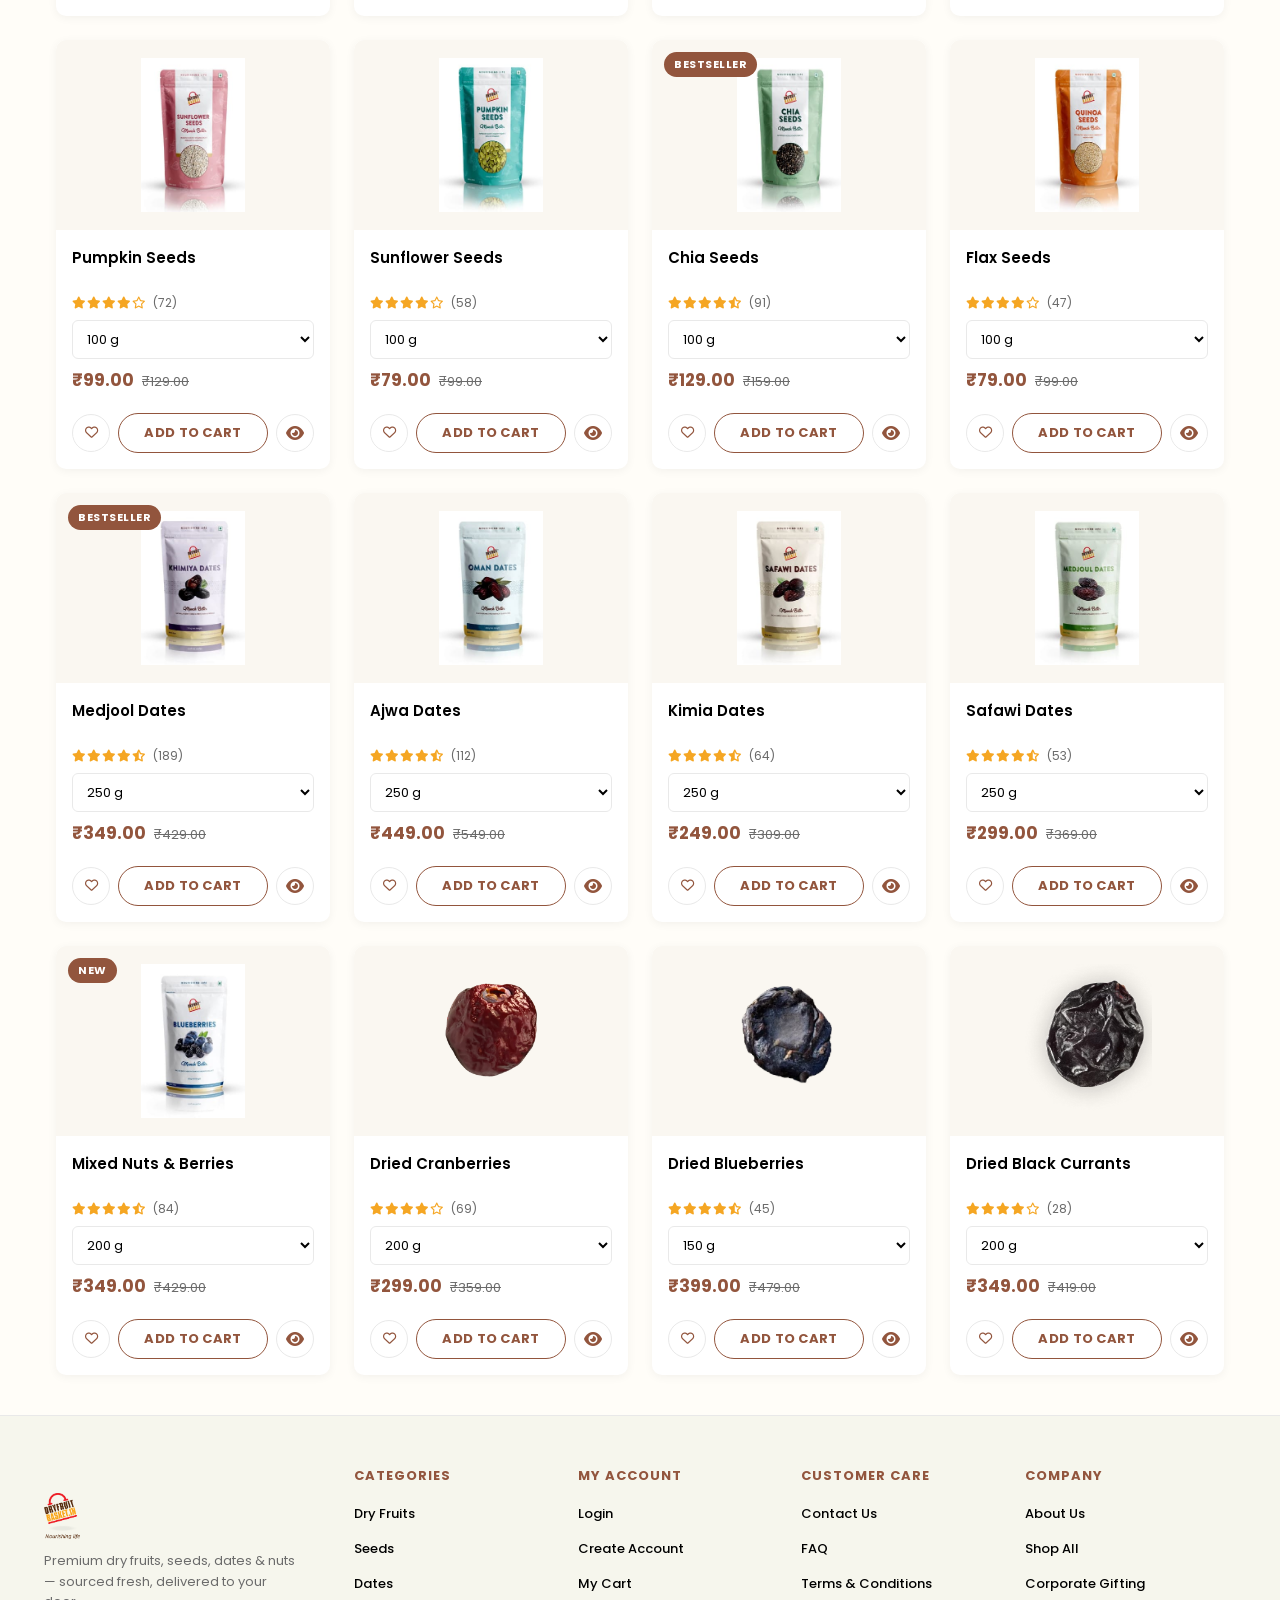
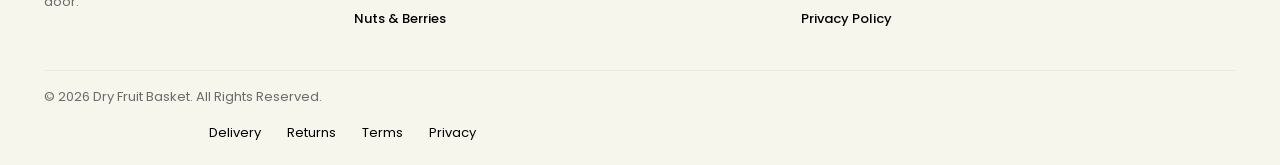
<file: dry-fruit-basket/pages/shop.html>
<!DOCTYPE html>
<html lang="en">

<head>
    <meta charset="UTF-8">
    <meta name="viewport" content="width=device-width, initial-scale=1.0">
    <title>Shop All Products | Dry Fruit Basket</title>
    <meta name="description" content="Browse and search our full range of dry fruits, seeds, dates, nuts and berries.">

    <link rel="preconnect" href="https://fonts.googleapis.com">
    <link rel="preconnect" href="https://fonts.gstatic.com">
    <link href="https://fonts.googleapis.com/css2?family=Poppins:ital,wght@0,300;0,400;0,500;0,600;0,700;0,800;1,400&display=swap" rel="stylesheet">
    <link rel="stylesheet" href="../assets/css/grid.css">
    <link rel="stylesheet" href="https://cdnjs.cloudflare.com/ajax/libs/font-awesome/6.5.1/css/all.min.css">

    <link rel="stylesheet" href="../assets/css/base.css">
    <link rel="stylesheet" href="../assets/css/shop.css">
    <link rel="icon" type="image/svg+xml" href="../assets/img/dry-fruits-logo.svg">
</head>

<body>
    <script>window.ROOT = "../";</script>

    <header id="site-header"></header>

    <section class="breadcrumb-section">
        <div class="container d-flex align-items-center justify-content-between flex-wrap">
            <div class="breadcrumb-title"><h1 class="js-shop-heading">Shop All Products</h1></div>
            <ul class="breadcrumb">
                <li><a href="../index.html">Home</a></li>
                <li class="active">Shop</li>
            </ul>
        </div>
    </section>

    <section class="container mb-5">
        <div class="active-search-banner js-active-search" hidden>
            <span>Search results for "<strong class="js-active-search-term"></strong>"</span>
            <button type="button" class="js-clear-search">Clear search</button>
        </div>

        <div class="shop-toolbar">
            <div class="category-pills js-category-pills"></div>
            <div class="shop-sort">
                <span class="js-result-count"></span>
                <label for="sort-select" class="sr-only">Sort by</label>
                <select id="sort-select">
                    <option value="relevance">Sort: Relevance</option>
                    <option value="price-asc">Price: Low to High</option>
                    <option value="price-desc">Price: High to Low</option>
                    <option value="rating-desc">Top Rated</option>
                    <option value="name-asc">Name: A-Z</option>
                </select>
            </div>
        </div>

        <div class="product-grid js-product-grid"></div>
    </section>

    <footer id="site-footer"></footer>

    <script src="../assets/js/data/products.js"></script>
    <script src="../assets/js/utils.js"></script>
    <script src="../assets/js/cart.js"></script>
    <script src="../assets/js/auth.js"></script>
    <script src="../assets/js/search.js"></script>
    <script src="../assets/js/carousel.js"></script>
    <script src="../assets/js/product-card.js"></script>
    <script src="../assets/js/components.js"></script>
    <script src="../assets/js/main.js"></script>
    <script src="../assets/js/pages/shop.js"></script>
</body>

</html>
</file>
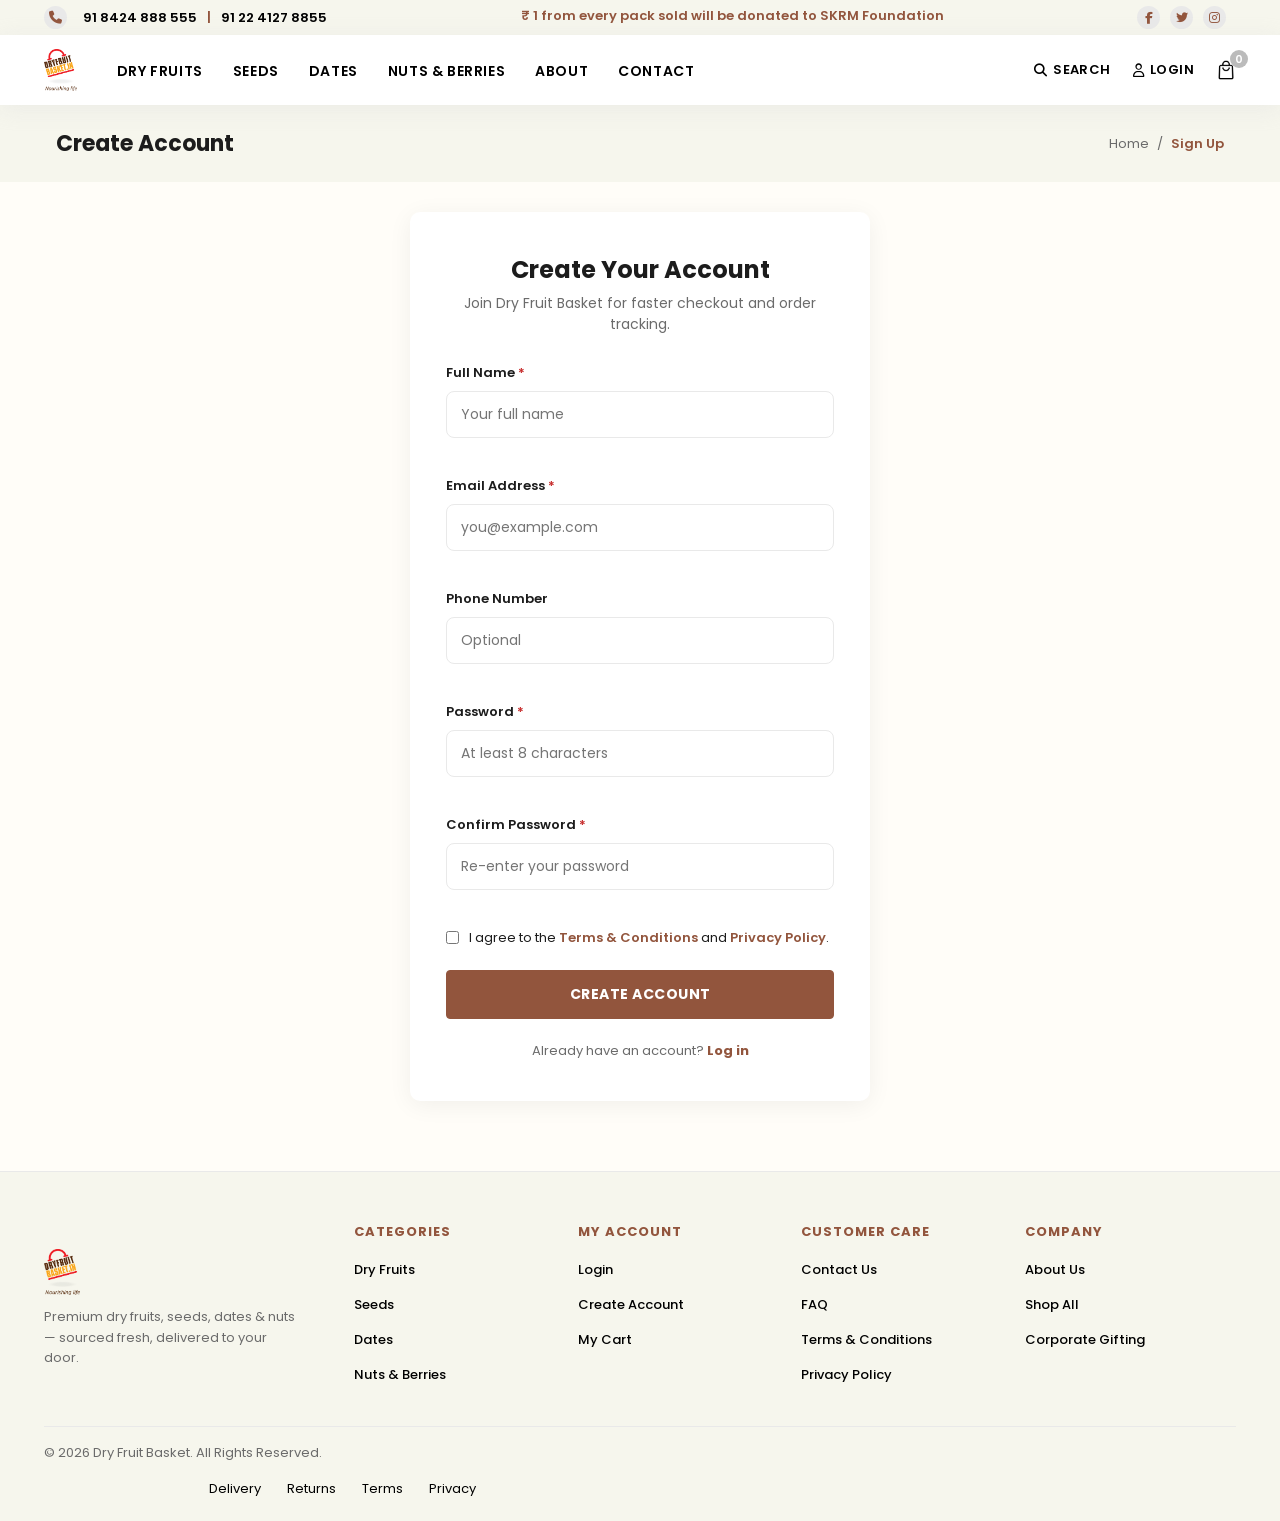
<file: dry-fruit-basket/pages/signup.html>
<!DOCTYPE html>
<html lang="en">

<head>
    <meta charset="UTF-8">
    <meta name="viewport" content="width=device-width, initial-scale=1.0">
    <title>Create Account | Dry Fruit Basket</title>

    <link rel="preconnect" href="https://fonts.googleapis.com">
    <link rel="preconnect" href="https://fonts.gstatic.com">
    <link href="https://fonts.googleapis.com/css2?family=Poppins:ital,wght@0,300;0,400;0,500;0,600;0,700;0,800;1,400&display=swap" rel="stylesheet">
    <link rel="stylesheet" href="../assets/css/grid.css">
    <link rel="stylesheet" href="https://cdnjs.cloudflare.com/ajax/libs/font-awesome/6.5.1/css/all.min.css">

    <link rel="stylesheet" href="../assets/css/base.css">
    <link rel="stylesheet" href="../assets/css/auth.css">
    <link rel="icon" type="image/svg+xml" href="../assets/img/dry-fruits-logo.svg">
</head>

<body>
    <script>window.ROOT = "../";</script>

    <header id="site-header"></header>

    <section class="breadcrumb-section">
        <div class="container d-flex align-items-center justify-content-between flex-wrap">
            <div class="breadcrumb-title"><h1>Create Account</h1></div>
            <ul class="breadcrumb">
                <li><a href="../index.html">Home</a></li>
                <li class="active">Sign Up</li>
            </ul>
        </div>
    </section>

    <section class="container">
        <div class="auth-wrap">
            <h1>Create Your Account</h1>
            <p class="auth-subtitle">Join Dry Fruit Basket for faster checkout and order tracking.</p>

            <div class="form-error-banner js-form-error" hidden></div>

            <form id="signup-form" novalidate>
                <div class="form-group">
                    <label for="signup-name">Full Name <span class="required">*</span></label>
                    <input type="text" id="signup-name" class="form-control" placeholder="Your full name" required autocomplete="name">
                    <span class="field-error"></span>
                </div>

                <div class="form-group">
                    <label for="signup-email">Email Address <span class="required">*</span></label>
                    <input type="email" id="signup-email" class="form-control" placeholder="you@example.com" required autocomplete="email">
                    <span class="field-error"></span>
                </div>

                <div class="form-group">
                    <label for="signup-phone">Phone Number</label>
                    <input type="tel" id="signup-phone" class="form-control" placeholder="Optional" autocomplete="tel">
                    <span class="field-error"></span>
                </div>

                <div class="form-group">
                    <label for="signup-password">Password <span class="required">*</span></label>
                    <div class="password-field">
                        <input type="password" id="signup-password" class="form-control" placeholder="At least 8 characters" required autocomplete="new-password">
                    </div>
                    <span class="js-password-strength password-strength"></span>
                    <span class="field-error"></span>
                </div>

                <div class="form-group">
                    <label for="signup-confirm">Confirm Password <span class="required">*</span></label>
                    <input type="password" id="signup-confirm" class="form-control" placeholder="Re-enter your password" required autocomplete="new-password">
                    <span class="field-error"></span>
                </div>

                <div class="form-checkbox">
                    <input type="checkbox" id="signup-terms">
                    <label for="signup-terms">I agree to the <a href="#">Terms &amp; Conditions</a> and <a href="#">Privacy Policy</a>.</label>
                </div>

                <button type="submit" class="theme-btn theme-btn-solid auth-submit">Create Account</button>
            </form>

            <p class="auth-switch">Already have an account? <a href="login.html">Log in</a></p>
        </div>
    </section>

    <footer id="site-footer"></footer>

    <script src="../assets/js/data/products.js"></script>
    <script src="../assets/js/utils.js"></script>
    <script src="../assets/js/cart.js"></script>
    <script src="../assets/js/auth.js"></script>
    <script src="../assets/js/search.js"></script>
    <script src="../assets/js/carousel.js"></script>
    <script src="../assets/js/product-card.js"></script>
    <script src="../assets/js/components.js"></script>
    <script src="../assets/js/main.js"></script>
    <script src="../assets/js/pages/signup.js"></script>
</body>

</html>
</file>
<file: dry-fruit-basket/assets/css/base.css>
/* =========================================================
   Dry Fruit Basket — base styles
   Site-wide reset, typography, header/nav, footer, and the
   home page sections. Loaded on every page.
   Grid/utility classes (container, row, d-flex, col-*) come
   from Bootstrap's CSS (loaded via CDN) — only its layout
   utilities are used; all interactive behaviour here is
   hand-written vanilla JS (see assets/js/).
   ========================================================= */

:root {
  --brand: #92553d;
  --brand-dark: #7a4530;
  --brand-light: #f6f6ed;
  --ink: #1c1c1c;
  --muted: #6b6b6b;
  --border: #e9e9e9;
  --success: #2e7d32;
  --error: #c62828;
  --radius: 10px;
}

*, *::before, *::after { box-sizing: border-box; }
*, body, h1, h2, h3, h4, h5, h6, p, ul, li { margin: 0; padding: 0; }

/* Any element toggled with the `hidden` attribute/property must actually
   disappear — without this, a class that sets its own `display` (e.g.
   `display: flex` on a banner) would win the cascade over the browser's
   default `[hidden]{display:none}` rule and the element would stay visible. */
[hidden] { display: none !important; }

html { scroll-behavior: smooth; }

body {
  font-family: Poppins, Arial, sans-serif;
  color: var(--ink);
  background-color: #fffdf8;
  opacity: 1;
}

h1, h2, h3, h4, h5, h6, p, span, a, button, input, select, textarea {
  font-family: Poppins, Arial, sans-serif;
}

a { text-decoration: none !important; color: inherit; }
img { max-width: 100%; display: block; }
button { cursor: pointer; }
::selection { color: #fff; background: var(--brand); }

.container { max-width: 1200px; }

/* ---------- Top bar ---------- */
.top-bar {
  background-color: var(--brand-light);
  padding: 6px 0;
  font-size: 13px;
}

.top-call { display: flex; align-items: center; gap: 6px; font-weight: 600; }
.top-call a { color: #000; }
.top-call .phone i { color: var(--brand); }
.top-call span { color: var(--brand); margin: 0 4px; }
.top-message span { color: var(--brand); font-weight: 600; }

.social-media ul { list-style: none; display: flex; }
.social-media li, a.phone {
  background-color: #e9e9e9;
  width: 23px; height: 23px;
  border-radius: 50%;
  margin-right: 10px;
  display: flex; align-items: center; justify-content: center;
}
.social-media a { color: var(--brand); font-size: 12px; }

/* ---------- Nav bar ---------- */
.nav-bar {
  position: sticky;
  top: 0;
  z-index: 999;
  background: #fff;
  box-shadow: 0 4px 20px #dddddd6b;
  padding: 14px 0;
}

.nav-bar .row { flex-wrap: nowrap; }
.logo img { height: 42px; width: auto; }

.site-menu { flex: 1; justify-content: space-between; margin-left: 40px; gap: 20px; }

.middle-menu ul { list-style: none; gap: 30px; }
.middle-menu ul li { list-style: none; }
.middle-menu ul a {
  font-size: 14px;
  text-transform: uppercase;
  color: #000;
  font-weight: 600;
  letter-spacing: .6px;
  position: relative;
  padding: 6px 0;
}
.middle-menu ul a:hover { color: var(--brand); }
.middle-menu ul a::after {
  content: ""; position: absolute; left: 50%; bottom: 0;
  width: 0; height: 2px; background: var(--brand);
  transition: all .3s ease;
}
.middle-menu ul a:hover::after { width: 100%; left: 0; }

.right-menu ul { list-style: none; gap: 22px; }
.right-menu ul li { list-style: none; position: relative; }
.action-item {
  display: flex; align-items: center; gap: 6px;
  font-size: 13px; font-weight: 600; color: #000;
  background: none; border: none; text-transform: uppercase;
  letter-spacing: .4px;
}
.action-item:hover { color: var(--brand); }
.action-item span { display: none; }
@media (min-width: 992px) { .action-item span { display: inline; } }

img.cart { width: 20px; }
.cart-link { position: relative; }
span.nav-add-items {
  position: absolute; top: -10px; right: -12px;
  width: 18px; height: 18px; border-radius: 50%;
  background: var(--brand); color: #fff;
  font-size: 11px; display: flex; align-items: center; justify-content: center;
}
span.nav-add-items.is-empty { background: #bbb; }

/* Account dropdown */
.account-menu { position: relative; }
.account-toggle { cursor: pointer; }
.account-dropdown {
  position: absolute; right: 0; top: calc(100% + 14px);
  background: #fff; border: 1px solid var(--border); border-radius: var(--radius);
  box-shadow: 0 12px 30px rgba(0,0,0,.12);
  width: 220px; padding: 14px; display: none; z-index: 20;
}
.account-dropdown.is-open { display: block; }
.account-dropdown-name { font-weight: 700; font-size: 14px; }
.account-dropdown-email { font-size: 12px; color: var(--muted); margin-bottom: 10px; word-break: break-all; }
.account-dropdown-logout {
  width: 100%; border: 1px solid var(--border); background: #fff;
  padding: 8px 10px; border-radius: 6px; font-size: 13px; font-weight: 600;
  display: flex; align-items: center; gap: 6px; justify-content: center;
}
.account-dropdown-logout:hover { background: var(--brand); color: #fff; border-color: var(--brand); }

/* Hamburger (mobile) */
.hamburger {
  display: none;
  background: none; border: none; padding: 6px; flex-direction: column; gap: 5px;
}
.hamburger .line { width: 24px; height: 2px; background: #000; transition: all .3s ease; }
.hamburger.is-active .line:nth-child(1) { transform: translateY(7px) rotate(45deg); }
.hamburger.is-active .line:nth-child(2) { opacity: 0; }
.hamburger.is-active .line:nth-child(3) { transform: translateY(-7px) rotate(-45deg); }

@media (max-width: 991px) {
  .site-menu { display: none !important; }
  .hamburger { display: flex; }
}

/* Search bar (toggle) */
.search-bar {
  max-height: 0; overflow: hidden;
  background: var(--brand-light);
  transition: max-height .3s ease;
}
.search-bar.is-open { max-height: 400px; }
.search-bar-form {
  display: flex; align-items: center; gap: 10px;
  padding: 16px 0; position: relative;
}
.search-bar-form i { color: var(--brand); font-size: 18px; }
.search-bar-form input {
  flex: 1; border: none; background: transparent;
  font-size: 16px; outline: none; padding: 8px 0;
}
.search-bar-close { background: none; border: none; font-size: 18px; color: var(--muted); }

.search-dropdown {
  display: none; position: relative; background: #fff;
  border-radius: var(--radius); box-shadow: 0 12px 24px rgba(0,0,0,.1);
  margin-bottom: 16px; overflow: hidden;
}
.search-dropdown.is-open { display: block; }
.search-dropdown-item {
  display: flex; align-items: center; gap: 12px; padding: 10px 14px;
  border-bottom: 1px solid var(--border);
}
.search-dropdown-item:hover { background: var(--brand-light); }
.search-dropdown-item img { width: 42px; height: 42px; object-fit: cover; border-radius: 6px; }
.search-dropdown-info { display: flex; flex-direction: column; }
.search-dropdown-name { font-size: 14px; font-weight: 600; }
.search-dropdown-price { font-size: 13px; color: var(--brand); font-weight: 600; }
.search-dropdown-empty { padding: 16px; color: var(--muted); font-size: 14px; }
.search-dropdown-viewall {
  display: block; text-align: center; padding: 12px; font-weight: 600;
  font-size: 13px; color: var(--brand); background: var(--brand-light);
}

/* Mobile slide-in panel */
.mobile-panel {
  position: fixed; top: 0; right: -320px; width: 300px; height: 100%;
  background: #fff; z-index: 1001; padding: 20px; transition: right .3s ease;
  overflow-y: auto;
}
.mobile-panel.is-open { right: 0; box-shadow: -10px 0 40px rgba(0,0,0,.25); }
.mobile-panel-head { display: flex; justify-content: space-between; align-items: center; margin-bottom: 20px; }
.mobile-panel-head img { height: 34px; }
.mobile-panel-head button { background: none; border: none; font-size: 20px; }
.mobile-panel-list { list-style: none; }
.mobile-panel-list li { border-bottom: 1px solid var(--border); }
.mobile-panel-list a, .mobile-logout-btn {
  display: block; padding: 14px 4px; font-weight: 600; text-transform: uppercase;
  font-size: 14px; letter-spacing: .4px; background: none; border: none; width: 100%; text-align: left;
}
.mobile-logout-btn { color: var(--error); }
.mobile-panel-overlay {
  display: none; position: fixed; inset: 0; background: rgba(0,0,0,.4); z-index: 1000;
}
.mobile-panel-overlay.is-open { display: block; }

/* ---------- Section titles / theme buttons ---------- */
.section-title h2 {
  font-size: 28px; text-transform: uppercase; font-weight: 800;
  letter-spacing: 1.2px; text-align: center;
}
.section-title p { text-align: center; color: var(--muted); margin-top: 8px; }

.theme-btn {
  display: inline-block; padding: 11px 26px; color: var(--brand);
  border: 1px solid var(--brand); font-size: 13px; font-weight: 700;
  text-transform: uppercase; letter-spacing: .5px; border-radius: 4px;
  background: #fff; transition: all .3s ease;
}
.theme-btn:hover { background: var(--brand); color: #fff; }
.theme-btn-solid { background: var(--brand); color: #fff; }
.theme-btn-solid:hover { background: var(--brand-dark); }

.icon-btn {
  width: 38px; height: 38px; border-radius: 50%; border: 1px solid var(--border);
  background: #fff; display: flex; align-items: center; justify-content: center;
  color: var(--brand);
}
.icon-btn.is-active { background: var(--brand); color: #fff; border-color: var(--brand); }

/* ---------- Generic carousel (hero banner + new arrivals reuse this) ---------- */
.carousel-shell { position: relative; }
.carousel-shell .carousel-slides > * { display: none; position: relative; }
.carousel-shell .carousel-slides > .is-active { display: block; }

.hero-carousel img { width: 100%; height: auto; }
.hero-caption {
  position: absolute; top: 40%; left: 6%; max-width: 45%;
  animation: heroFade .6s ease;
}
.hero-caption img { width: 100%; }
@keyframes heroFade { from { opacity: 0; transform: translateY(20px); } to { opacity: 1; transform: translateY(0); } }

.carousel-prev, .carousel-next {
  position: absolute; top: 50%; transform: translateY(-50%);
  width: 44px; height: 44px; border-radius: 50%; border: none;
  background: #fff; color: var(--brand); font-size: 18px; z-index: 5;
  box-shadow: 0 4px 14px rgba(0,0,0,.15);
}
.carousel-prev { left: 16px; }
.carousel-next { right: 16px; }
.carousel-dots { position: absolute; bottom: 18px; left: 0; right: 0; display: flex; justify-content: center; gap: 8px; z-index: 5; }
.carousel-dot { width: 9px; height: 9px; border-radius: 50%; border: none; background: rgba(255,255,255,.7); }
.carousel-dot.is-active { background: var(--brand); }

/* Below-content control bar — used by carousels whose slides have variable
   height (e.g. a grid of cards), where overlaying centered arrows on top
   of the content would cover it. The hero banner and single-image
   carousels keep the classic overlaid arrows instead. */
.carousel-controls { display: flex; align-items: center; justify-content: center; gap: 18px; margin-top: 20px; }
.carousel-controls .carousel-prev,
.carousel-controls .carousel-next {
  position: static; transform: none; width: 40px; height: 40px;
  box-shadow: 0 2px 8px rgba(0,0,0,.1); border: 1px solid var(--border);
}
.carousel-controls .carousel-dots { position: static; }

/* ---------- Shop by category tabs ---------- */
.category-tabs-nav { display: flex; justify-content: center; gap: 40px; flex-wrap: wrap; margin: 30px 0; }
.category-tabs-nav button {
  background: none; border: none; font-size: 16px; font-weight: 700;
  text-transform: uppercase; color: #000; letter-spacing: .5px;
  padding: 6px 0; position: relative; display: flex; align-items: center; gap: 10px;
}
.category-tabs-nav img { width: 26px; height: 26px; }
.category-tabs-nav button.active { color: var(--brand); }
.category-tabs-nav button::after {
  content: ""; position: absolute; left: 50%; bottom: -8px; width: 0; height: 3px;
  background: var(--brand); transition: all .3s ease;
}
.category-tabs-nav button.active::after,
.category-tabs-nav button:hover::after { width: 100%; left: 0; }

[data-tab-panel] { display: none; }
[data-tab-panel].active { display: block; }
.tab-intro { text-align: center; max-width: 720px; margin: 0 auto 20px; color: var(--muted); }

/* ---------- Featured strip ---------- */
.featured-strip {
  display: flex; gap: 26px; overflow-x: auto; padding: 20px 4px 30px;
  scroll-snap-type: x proximity;
}
.featured-item {
  flex: 0 0 auto; width: 96px; text-align: center; scroll-snap-align: start;
}
.featured-item img {
  width: 88px; height: 88px; border-radius: 50%; object-fit: cover;
  border: 1px solid var(--border); padding: 6px; transition: all .25s ease;
}
.featured-item:hover img { border-color: var(--brand); transform: translateY(-4px); }
.featured-item span { display: block; margin-top: 10px; font-size: 13px; font-weight: 600; }

/* ---------- New arrivals ---------- */
.new-arrival-grid { display: grid; grid-template-columns: repeat(3, 1fr); gap: 24px; }
@media (max-width: 900px) { .new-arrival-grid { grid-template-columns: repeat(2, 1fr); } }
@media (max-width: 620px) { .new-arrival-grid { grid-template-columns: 1fr; } }

.arrival-card {
  background: #fff; border-radius: var(--radius); overflow: hidden;
  box-shadow: 0 4px 18px rgba(0,0,0,.06); display: flex; flex-direction: column;
}
.arrival-card img { height: 200px; width: 100%; object-fit: cover; }
.arrival-card-body { padding: 18px; display: flex; flex-direction: column; gap: 8px; flex: 1; }
.arrival-card-body h3 { font-size: 17px; text-transform: capitalize; }
.arrival-card-body p { font-size: 13px; color: var(--muted); line-height: 1.5; flex: 1; }
.arrival-bottom { display: flex; align-items: center; justify-content: space-between; margin-top: 8px; }
.arrival-bottom .price { font-weight: 700; color: var(--brand); }
.arrival-weight { font-weight: 400; color: var(--muted); font-size: 12px; }

/* ---------- Trust badges ---------- */
.trust-badges { display: flex; flex-wrap: wrap; justify-content: center; gap: 40px; padding: 40px 0; }
.trust-badge { display: flex; align-items: center; gap: 14px; }
.trust-badge i { font-size: 26px; color: var(--brand); }
.trust-badge strong { display: block; font-size: 14px; }
.trust-badge span { font-size: 12px; color: var(--muted); }

/* ---------- Benefits / scroll banner ---------- */
.bg-scroll {
  /* Deliberately not background-attachment:fixed — that property is
     unreliable on iOS Safari and other mobile browsers (the image can
     jump, disappear, or force the browser chrome to keep resizing). */
  background-image: url(../img/scroll-bg-image.jpg);
  background-size: cover; background-position: center;
  padding: 90px 0; text-align: center; color: #fff; margin-top: 20px;
}
.benefits-details h3 { font-size: 30px; margin-bottom: 12px; text-transform: uppercase; }
.benefits-details p { margin-bottom: 20px; }
.btn-bg { background: #fff; }

/* ---------- Reviews ---------- */
.review-section { padding: 50px 0; }
.customer-bio {
  background: #fff; border-radius: var(--radius); padding: 24px;
  box-shadow: 0 4px 18px rgba(0,0,0,.06); height: 100%;
}
.bio-inner { display: flex; align-items: center; gap: 14px; margin-bottom: 14px; }
.customer-avtar img { width: 56px; height: 56px; border-radius: 50%; object-fit: cover; }
.customer-name { display: block; font-weight: 700; text-transform: capitalize; }
.rating-ul { list-style: none; gap: 3px; color: #f5a623; font-size: 13px; }
.customer-thought { color: var(--muted); font-size: 14px; line-height: 1.6; }
.review-grid { display: grid; grid-template-columns: repeat(2, 1fr); gap: 20px; }
@media (max-width: 700px) { .review-grid { grid-template-columns: 1fr; } }

/* ---------- Follow us ---------- */
.follow-us-top { padding: 30px 0 50px; }
.follow-onSocial ul { list-style: none; display: flex; justify-content: center; gap: 16px; }
.follow-onSocial li {
  width: 42px; height: 42px; border-radius: 50%; border: 1px solid var(--border);
  display: flex; align-items: center; justify-content: center; color: var(--brand);
}
.follow-onSocial li:hover { background: var(--brand); color: #fff; }

/* ---------- Footer ---------- */
.footer { background: var(--brand-light); padding: 50px 0 16px; border-top: 1px solid var(--border); margin-top: 40px; }
.footer-img img { height: 46px; margin-bottom: 12px; }
.footer-tagline { font-size: 13px; color: var(--muted); max-width: 260px; line-height: 1.6; }
.footer-content-title {
  font-size: 13px; text-transform: uppercase; color: var(--brand); font-weight: 700;
  letter-spacing: 1px; display: block; margin-bottom: 14px;
}
.footer-ul { list-style: none; }
.footer-ul li { margin-bottom: 10px; }
.footer-ul a { font-size: 13px; color: #000; font-weight: 500; }
.footer-ul a:hover { color: var(--brand); }
.footer-bottom {
  border-top: 1px solid var(--border); margin-top: 30px; padding-top: 16px;
  display: flex; flex-wrap: wrap; gap: 10px; align-items: center; justify-content: space-between;
}
.copyright-content p { font-size: 13px; color: var(--muted); }
.copyright-ul { list-style: none; gap: 6px; flex-wrap: wrap; }
.copyright-li a { font-size: 13px; color: #000; padding: 6px 10px; display: block; }
.copyright-li a:hover { color: var(--brand); }

/* ---------- Breadcrumb ---------- */
.breadcrumb-section { background: var(--brand-light); padding: 22px 0; margin-bottom: 30px; }
.breadcrumb-title h1 { font-size: 22px; text-transform: capitalize; }
.breadcrumb { list-style: none; display: flex; gap: 8px; font-size: 13px; color: var(--muted); }
.breadcrumb li:not(:last-child)::after { content: "/"; margin-left: 8px; }
.breadcrumb a { color: var(--muted); }
.breadcrumb a:hover { color: var(--brand); }
.breadcrumb li.active { color: var(--brand); font-weight: 600; }

/* ---------- Toasts ---------- */
.dfb-toast-container {
  position: fixed; bottom: 24px; right: 24px; z-index: 2000;
  display: flex; flex-direction: column; gap: 10px;
}
.dfb-toast {
  background: #fff; border-radius: 8px; padding: 12px 18px;
  box-shadow: 0 10px 30px rgba(0,0,0,.18); display: flex; align-items: center; gap: 10px;
  font-size: 14px; font-weight: 500; opacity: 0; transform: translateY(10px);
  transition: all .3s ease; border-left: 4px solid var(--success);
}
.dfb-toast.show { opacity: 1; transform: translateY(0); }
.dfb-toast-error { border-left-color: var(--error); }
.dfb-toast i { color: var(--success); font-size: 16px; }
.dfb-toast-error i { color: var(--error); }

/* ---------- Empty state ---------- */
.empty-state { text-align: center; padding: 70px 20px; color: var(--muted); }
.empty-state i { font-size: 46px; color: var(--border); margin-bottom: 16px; }
.empty-state p { margin-bottom: 18px; font-size: 15px; }

@media (max-width: 767px) {
  .top-message { display: none; }
  .hero-caption { max-width: 60%; top: 22%; left: 5%; }
  /* The prev/next arrows sit at vertical-center and would otherwise overlap
     the hero caption text on narrow screens — the dots below still provide
     navigation, so just hide the arrows here. */
  .hero-carousel .carousel-prev,
  .hero-carousel .carousel-next { display: none; }
}
</file>
<file: dry-fruit-basket/assets/css/shop.css>
/* =========================================================
   Product grid, product card, shop filters, product detail
   ========================================================= */

.product-grid {
  display: grid;
  grid-template-columns: repeat(4, 1fr);
  gap: 24px;
}
@media (max-width: 1100px) { .product-grid { grid-template-columns: repeat(3, 1fr); } }
@media (max-width: 780px) { .product-grid { grid-template-columns: repeat(2, 1fr); } }
@media (max-width: 460px) { .product-grid { grid-template-columns: 1fr; } }

.product-card {
  background: #fff;
  border-radius: var(--radius);
  overflow: hidden;
  box-shadow: 0 2px 10px rgba(0,0,0,.05);
  transition: box-shadow .3s ease, transform .3s ease;
  display: flex;
  flex-direction: column;
}
.product-card:hover { box-shadow: 0 14px 30px rgba(0,0,0,.1); transform: translateY(-3px); }

.product-card-media { position: relative; display: block; background: #faf7f1; }
.product-card-media img { width: 100%; height: 190px; object-fit: contain; padding: 18px; }

.product-badge {
  position: absolute; top: 12px; left: 12px; z-index: 2;
  background: var(--brand); color: #fff; font-size: 11px; font-weight: 700;
  text-transform: uppercase; padding: 4px 10px; border-radius: 20px; letter-spacing: .5px;
}

.product-card-body { padding: 16px 16px 6px; flex: 1; display: flex; flex-direction: column; gap: 8px; }
.product-card-title {
  font-size: 15px; font-weight: 600; color: #000; min-height: 40px;
  display: -webkit-box; -webkit-line-clamp: 2; -webkit-box-orient: vertical; overflow: hidden;
}
.product-card-title:hover { color: var(--brand); }

.product-card-rating { display: flex; align-items: center; gap: 6px; font-size: 12px; }
.product-card-rating .stars { color: #f5a623; letter-spacing: 1px; }
.product-card-rating .rating-count { color: var(--muted); }

.product-card-weight {
  width: 100%; padding: 8px 10px; border-radius: 6px; border: 1px solid var(--border);
  font-size: 13px; font-family: Poppins, sans-serif; outline: none; background: #fff;
}

.product-card-price { display: flex; align-items: baseline; gap: 8px; }
.product-card-price .price { font-size: 17px; font-weight: 700; color: var(--brand); }
.product-card-price .mrp { font-size: 13px; color: var(--muted); text-decoration: line-through !important; }

.cart-bottom {
  list-style: none; display: flex; align-items: center; justify-content: space-between;
  gap: 8px; padding: 14px 16px 16px;
}
.cart-bottom li { flex: 0 0 auto; }
.cart-bottom li:nth-child(2) { flex: 1; }
.add-to-cart {
  width: 100%; padding: 9px 8px; border-radius: 20px; border: 1px solid var(--brand);
  background: #fff; color: var(--brand); font-weight: 700; font-size: 13px;
  text-transform: uppercase; letter-spacing: .3px; transition: all .25s ease;
}
.add-to-cart:hover, .add-to-cart.added { background: var(--brand); color: #fff; }

/* ---------- Shop filter bar ---------- */
.shop-toolbar {
  display: flex; flex-wrap: wrap; align-items: center; justify-content: space-between;
  gap: 16px; margin-bottom: 24px;
}
.category-pills { display: flex; flex-wrap: wrap; gap: 10px; }
.category-pill {
  padding: 8px 18px; border-radius: 20px; border: 1px solid var(--border);
  background: #fff; font-size: 13px; font-weight: 600;
}
.category-pill.is-active, .category-pill:hover { background: var(--brand); color: #fff; border-color: var(--brand); }

.shop-sort { display: flex; align-items: center; gap: 10px; font-size: 13px; }
.shop-sort select {
  padding: 8px 12px; border-radius: 6px; border: 1px solid var(--border); font-size: 13px;
  background: #fff;
}
.js-result-count { color: var(--muted); font-size: 13px; }

.active-search-banner {
  background: var(--brand-light); border-radius: 8px; padding: 12px 18px;
  display: flex; align-items: center; justify-content: space-between; margin-bottom: 20px;
  flex-wrap: wrap; gap: 10px;
}
.active-search-banner strong { color: var(--brand); }
.js-clear-search {
  background: none; border: 1px solid var(--brand); color: var(--brand);
  padding: 5px 14px; border-radius: 16px; font-size: 12px; font-weight: 700;
}

/* ---------- Product detail page ---------- */
.product-detail {
  display: grid; grid-template-columns: 1fr 1fr; gap: 50px; align-items: flex-start;
  margin-bottom: 60px;
}
@media (max-width: 800px) { .product-detail { grid-template-columns: 1fr; gap: 26px; } }

.product-detail-media {
  position: relative; background: #faf7f1; border-radius: var(--radius);
  display: flex; align-items: center; justify-content: center; padding: 30px;
}
.product-detail-media img { max-height: 420px; object-fit: contain; }

.product-detail-info h1 { font-size: 26px; margin-bottom: 10px; }
.detail-rating { margin-bottom: 14px; font-size: 14px; }
.product-detail-desc { color: var(--muted); line-height: 1.7; margin-bottom: 18px; }

.product-detail-price-row { display: flex; align-items: baseline; gap: 12px; margin-bottom: 20px; }
.product-detail-price-row .price { font-size: 28px; font-weight: 800; color: var(--brand); }
.product-detail-price-row .mrp { font-size: 16px; color: var(--muted); text-decoration: line-through !important; }
.discount-tag { background: #e9f7ec; color: var(--success); font-size: 12px; font-weight: 700; padding: 4px 10px; border-radius: 20px; }

.product-detail-variants, .product-detail-qty { margin-bottom: 20px; }
.product-detail-variants label, .product-detail-qty label {
  display: block; font-size: 12px; font-weight: 700; text-transform: uppercase;
  letter-spacing: .5px; color: var(--muted); margin-bottom: 10px;
}
.variant-pills { display: flex; flex-wrap: wrap; gap: 10px; }
.variant-pill {
  padding: 9px 18px; border-radius: 6px; border: 1px solid var(--border); background: #fff;
  font-size: 13px; font-weight: 600;
}
.variant-pill.is-active { background: var(--brand); color: #fff; border-color: var(--brand); }

.qty-stepper { display: inline-flex; align-items: center; border: 1px solid var(--border); border-radius: 6px; overflow: hidden; }
.qty-stepper button { width: 38px; height: 38px; background: #fff; border: none; font-size: 16px; }
.qty-stepper button:hover { background: var(--brand-light); }
.qty-stepper input {
  width: 52px; height: 38px; border: none; border-left: 1px solid var(--border); border-right: 1px solid var(--border);
  text-align: center; font-size: 14px; -moz-appearance: textfield;
}

.product-detail-actions { display: flex; align-items: center; gap: 14px; margin-bottom: 24px; }
.product-detail-actions .theme-btn { padding: 13px 34px; }

.product-detail-trust { list-style: none; display: flex; flex-direction: column; gap: 10px; font-size: 13px; color: var(--muted); }
.product-detail-trust i { color: var(--brand); width: 18px; }

.related-products { margin-top: 30px; }
</file>
<file: dry-fruit-basket/assets/css/about.css>
/* =========================================================
   About Us page
   ========================================================= */

.profile-section { padding: 10px 0 50px; }
.profile-dp img { border-radius: var(--radius); width: 100%; object-fit: cover; max-height: 420px; }
.profile-bio { display: flex; flex-direction: column; justify-content: center; height: 100%; gap: 26px; }
.title-underline {
  font-size: 18px; text-transform: uppercase; letter-spacing: .8px; margin-bottom: 14px;
  position: relative; padding-bottom: 10px; display: inline-block;
}
.title-underline::after { content: ""; position: absolute; left: 0; bottom: 0; width: 50px; height: 3px; background: var(--brand); }
.profile-bio p { color: var(--muted); line-height: 1.7; }

.about-profile-row {
  display: grid; grid-template-columns: 1fr 1fr; gap: 0; align-items: center; margin-bottom: 10px;
}
.about-profile-row.reverse { direction: rtl; }
.about-profile-row.reverse > * { direction: ltr; }
@media (max-width: 860px) { .about-profile-row { grid-template-columns: 1fr; } }

.about-profile-media { position: relative; }
.about-profile-media img { width: 100%; height: 380px; object-fit: cover; }
.about-profile-media .carousel-prev, .about-profile-media .carousel-next { width: 38px; height: 38px; }

.profile-content { padding: 40px; }
.profile-content p { color: var(--muted); line-height: 1.7; margin-bottom: 20px; }

.video-section {
  background-image: linear-gradient(rgba(0,0,0,.55), rgba(0,0,0,.55)), url(../img/video-bg.jpg);
  background-size: cover; background-position: center;
  padding: 90px 20px; text-align: center; color: #fff; margin-top: 20px;
}
.video-content p { max-width: 640px; margin: 14px auto 26px; opacity: .9; line-height: 1.7; }
.play-icon {
  width: 70px; height: 70px; border-radius: 50%; background: #fff; color: var(--brand);
  display: inline-flex; align-items: center; justify-content: center; font-size: 22px;
  box-shadow: 0 0 0 0 rgba(255,255,255,.6); animation: pulse 1.8s infinite;
}
@keyframes pulse {
  0% { box-shadow: 0 0 0 0 rgba(255,255,255,.5); }
  70% { box-shadow: 0 0 0 18px rgba(255,255,255,0); }
  100% { box-shadow: 0 0 0 0 rgba(255,255,255,0); }
}

.stats-row { display: flex; flex-wrap: wrap; justify-content: center; gap: 60px; padding: 50px 0; text-align: center; }
.stats-row strong { display: block; font-size: 34px; color: var(--brand); }
.stats-row span { font-size: 13px; text-transform: uppercase; letter-spacing: .5px; color: var(--muted); }
</file>
<file: dry-fruit-basket/assets/css/cart.css>
/* =========================================================
   Cart page
   ========================================================= */

.cart-layout {
  display: grid; grid-template-columns: 1fr 340px; gap: 40px; align-items: flex-start;
  margin-bottom: 60px;
}
@media (max-width: 900px) { .cart-layout { grid-template-columns: 1fr; } }

.cart-panel { background: #fff; border-radius: var(--radius); box-shadow: 0 2px 10px rgba(0,0,0,.05); padding: 6px 24px; }
.cart-panel-head {
  display: flex; align-items: center; justify-content: space-between;
  padding: 18px 0; border-bottom: 1px solid var(--border);
}
.cart-panel-head h2 { font-size: 18px; }
.js-clear-cart-btn { background: none; border: none; color: var(--error); font-size: 13px; font-weight: 600; }

.cart-line {
  display: grid; grid-template-columns: 84px 1fr auto auto; gap: 18px; align-items: center;
  padding: 20px 0; border-bottom: 1px solid var(--border);
}
@media (max-width: 620px) {
  .cart-line { grid-template-columns: 64px 1fr; grid-template-areas: "media info" "media qty" "media price"; row-gap: 8px; }
  .cart-line-qty { grid-area: qty; }
  .cart-line-price { grid-area: price; }
}
.cart-line-media img { width: 84px; height: 84px; object-fit: contain; background: #faf7f1; border-radius: 8px; padding: 8px; }
.cart-line-info { display: flex; flex-direction: column; gap: 6px; }
.cart-line-name { font-weight: 600; font-size: 14px; }
.cart-line-name:hover { color: var(--brand); }
.cart-line-weight { font-size: 12px; color: var(--muted); }
.cart-line-remove {
  background: none; border: none; color: var(--error); font-size: 12px; font-weight: 600;
  display: inline-flex; align-items: center; gap: 5px; width: fit-content; padding: 0;
}

.cart-line-qty { display: inline-flex; align-items: center; border: 1px solid var(--border); border-radius: 6px; overflow: hidden; }
.cart-line-qty button { width: 32px; height: 32px; background: #fff; border: none; }
.cart-line-qty button:hover { background: var(--brand-light); }
.cart-line-qty input {
  width: 42px; height: 32px; border: none; border-left: 1px solid var(--border); border-right: 1px solid var(--border);
  text-align: center; font-size: 13px;
}
.cart-line-price { font-weight: 700; color: var(--brand); font-size: 15px; white-space: nowrap; }

.cart-summary { background: #fff; border-radius: var(--radius); box-shadow: 0 2px 10px rgba(0,0,0,.05); padding: 24px; position: sticky; top: 100px; }
.cart-summary h2 { font-size: 18px; margin-bottom: 18px; }
.cart-summary-row { display: flex; justify-content: space-between; font-size: 14px; padding: 8px 0; color: var(--muted); }
.cart-summary-row.total { font-size: 17px; font-weight: 800; color: #000; border-top: 1px solid var(--border); margin-top: 10px; padding-top: 16px; }
.shipping-note { font-size: 12px; color: var(--success); margin: 10px 0 18px; }
.js-checkout-btn { width: 100%; padding: 14px; font-size: 14px; }

.cart-empty { text-align: center; padding: 90px 20px; }
.cart-empty i { font-size: 60px; color: var(--border); margin-bottom: 20px; }
.cart-empty h2 { margin-bottom: 10px; }
.cart-empty p { color: var(--muted); margin-bottom: 24px; }

.cart-success {
  text-align: center; background: #fff; border-radius: var(--radius);
  box-shadow: 0 2px 10px rgba(0,0,0,.05); padding: 60px 30px; max-width: 560px; margin: 0 auto 60px;
}
.cart-success i { font-size: 60px; color: var(--success); margin-bottom: 20px; }
.cart-success h2 { margin-bottom: 10px; }
.cart-success p { color: var(--muted); margin-bottom: 6px; }
.cart-success .order-id { font-weight: 700; color: var(--brand); }
.cart-success .theme-btn { margin-top: 20px; }
</file>
<file: dry-fruit-basket/assets/css/auth.css>
/* =========================================================
   Login / Signup / Contact form styling
   ========================================================= */

.auth-wrap {
  max-width: 460px; margin: 20px auto 70px; background: #fff;
  border-radius: var(--radius); box-shadow: 0 4px 24px rgba(0,0,0,.06);
  padding: 40px 36px;
}
.auth-wrap h1 { font-size: 24px; margin-bottom: 6px; text-align: center; }
.auth-subtitle { text-align: center; color: var(--muted); font-size: 14px; margin-bottom: 28px; }

.form-group { margin-bottom: 18px; }
.form-group label { display: block; font-size: 13px; font-weight: 600; margin-bottom: 8px; }
.form-group .required { color: var(--error); }

.form-control {
  width: 100%; padding: 12px 14px; border: 1px solid var(--border); border-radius: 8px;
  font-size: 14px; font-family: Poppins, sans-serif; outline: none; transition: border-color .2s ease;
  background: #fff;
}
.form-control:focus { border-color: var(--brand); }
textarea.form-control { resize: vertical; min-height: 110px; }

.password-field { position: relative; }
.password-field .form-control { padding-right: 42px; }
.js-toggle-password { position: absolute; right: 12px; top: 50%; transform: translateY(-50%); background: none; border: none; color: var(--muted); }

.form-group.has-error .form-control { border-color: var(--error); }
.field-error { display: block; font-size: 12px; color: var(--error); margin-top: 6px; min-height: 14px; }

.password-strength { font-size: 12px; margin-top: 8px; font-weight: 600; }
.strength-weak { color: var(--error); }
.strength-good { color: #c98a12; }
.strength-strong { color: var(--success); }

.form-error-banner {
  background: #fdecea; color: var(--error); border: 1px solid #f5c6cb;
  padding: 12px 14px; border-radius: 8px; font-size: 13px; margin-bottom: 18px;
}

.form-checkbox { display: flex; align-items: flex-start; gap: 10px; font-size: 13px; margin-bottom: 22px; }
.form-checkbox input { margin-top: 3px; }
.form-checkbox a { color: var(--brand); font-weight: 600; }

.auth-submit { width: 100%; padding: 13px; font-size: 14px; }

.auth-switch { text-align: center; margin-top: 22px; font-size: 13px; color: var(--muted); }
.auth-switch a { color: var(--brand); font-weight: 700; }

.form-row-2 { display: grid; grid-template-columns: 1fr 1fr; gap: 16px; }
@media (max-width: 500px) { .form-row-2 { grid-template-columns: 1fr; } }

/* ---------- Contact page ---------- */
.contact-layout { display: grid; grid-template-columns: 1.3fr 1fr; gap: 50px; margin-bottom: 50px; }
@media (max-width: 900px) { .contact-layout { grid-template-columns: 1fr; } }

.contact-form-card { background: #fff; border-radius: var(--radius); box-shadow: 0 2px 10px rgba(0,0,0,.05); padding: 32px; }
.contact-form-row { display: grid; grid-template-columns: 1fr 1fr; gap: 16px; }
@media (max-width: 560px) { .contact-form-row { grid-template-columns: 1fr; } }

.contact-info-card {
  background: var(--brand-light); border-radius: var(--radius); padding: 32px;
  display: flex; flex-direction: column; gap: 26px; height: fit-content;
}
.contact-info-item { display: flex; gap: 16px; align-items: flex-start; }
.contact-info-item i { font-size: 20px; color: var(--brand); width: 26px; }
.contact-info-item h3 { font-size: 14px; text-transform: uppercase; margin-bottom: 4px; }
.contact-info-item p, .contact-info-item a { font-size: 13px; color: var(--muted); }

.contact-success { text-align: center; background: #fff; border-radius: var(--radius); padding: 50px 30px; box-shadow: 0 2px 10px rgba(0,0,0,.05); }
.contact-success i { font-size: 50px; color: var(--success); margin-bottom: 16px; }
</file>
<file: dry-fruit-basket/assets/css/grid.css>
/* =========================================================
   Minimal, dependency-free layout grid + utility classes.
   Replaces the old Bootstrap-CDN grid so the site's layout
   never breaks if a CDN is blocked (corporate networks,
   ad-blockers, offline preview, etc.) — only Font Awesome
   icons and Google Fonts are loaded externally, and both
   degrade gracefully without them.
   ========================================================= */

.container { width: 100%; max-width: 1200px; margin: 0 auto; padding: 0 16px; }
.container-fluid { width: 100%; padding: 0 16px; }

.row { display: flex; flex-wrap: wrap; margin: 0 -12px; }
.row > [class*="col-"] { padding: 0 12px; }

.col-12 { flex: 0 0 100%; max-width: 100%; }
.col-6 { flex: 0 0 50%; max-width: 50%; }
.col-3 { flex: 0 0 25%; max-width: 25%; }

.col-sm-6 { flex: 0 0 50%; max-width: 50%; }
.col-md-3 { flex: 0 0 25%; max-width: 25%; }
.col-md-4 { flex: 0 0 33.3333%; max-width: 33.3333%; }
.col-md-6 { flex: 0 0 50%; max-width: 50%; }
.col-md-12 { flex: 0 0 100%; max-width: 100%; }
.col-lg-2 { flex: 0 0 16.6667%; max-width: 16.6667%; }
.col-lg-3 { flex: 0 0 25%; max-width: 25%; }
.col-lg-4 { flex: 0 0 33.3333%; max-width: 33.3333%; }
.col-lg-6 { flex: 0 0 50%; max-width: 50%; }
.col-lg-9 { flex: 0 0 75%; max-width: 75%; }
.col-lg-10 { flex: 0 0 83.3333%; max-width: 83.3333%; }
.col-lg-12 { flex: 0 0 100%; max-width: 100%; }

@media (max-width: 991px) {
  .col-lg-2, .col-lg-3, .col-lg-4, .col-lg-6, .col-lg-9, .col-lg-10, .col-lg-12,
  .col-md-3, .col-md-4, .col-md-6 { flex: 0 0 100%; max-width: 100%; }
}
@media (max-width: 575px) {
  .col-sm-6, .col-6 { flex: 0 0 100%; max-width: 100%; }
}

.d-flex { display: flex; }
.flex-wrap { flex-wrap: wrap; }
.flex-row-reverse { flex-direction: row-reverse; }
.align-items-center { align-items: center; }
.align-items-start { align-items: flex-start; }
.justify-content-center { justify-content: center; }
.justify-content-between { justify-content: space-between; }
.justify-content-end { justify-content: flex-end; }

.text-center { text-align: center; }
.text-left { text-align: left; }

.m-0 { margin: 0 !important; }
.p-0 { padding: 0 !important; }
.mt-3 { margin-top: 16px; }
.mt-4 { margin-top: 24px; }
.mt-5 { margin-top: 40px; }
.mb-3 { margin-bottom: 16px; }
.mb-4 { margin-bottom: 24px; }
.mb-5 { margin-bottom: 40px; }
.px-2 { padding-left: 8px; padding-right: 8px; }

.sr-only {
  position: absolute; width: 1px; height: 1px; padding: 0; margin: -1px;
  overflow: hidden; clip: rect(0,0,0,0); white-space: nowrap; border: 0;
}
</file>
